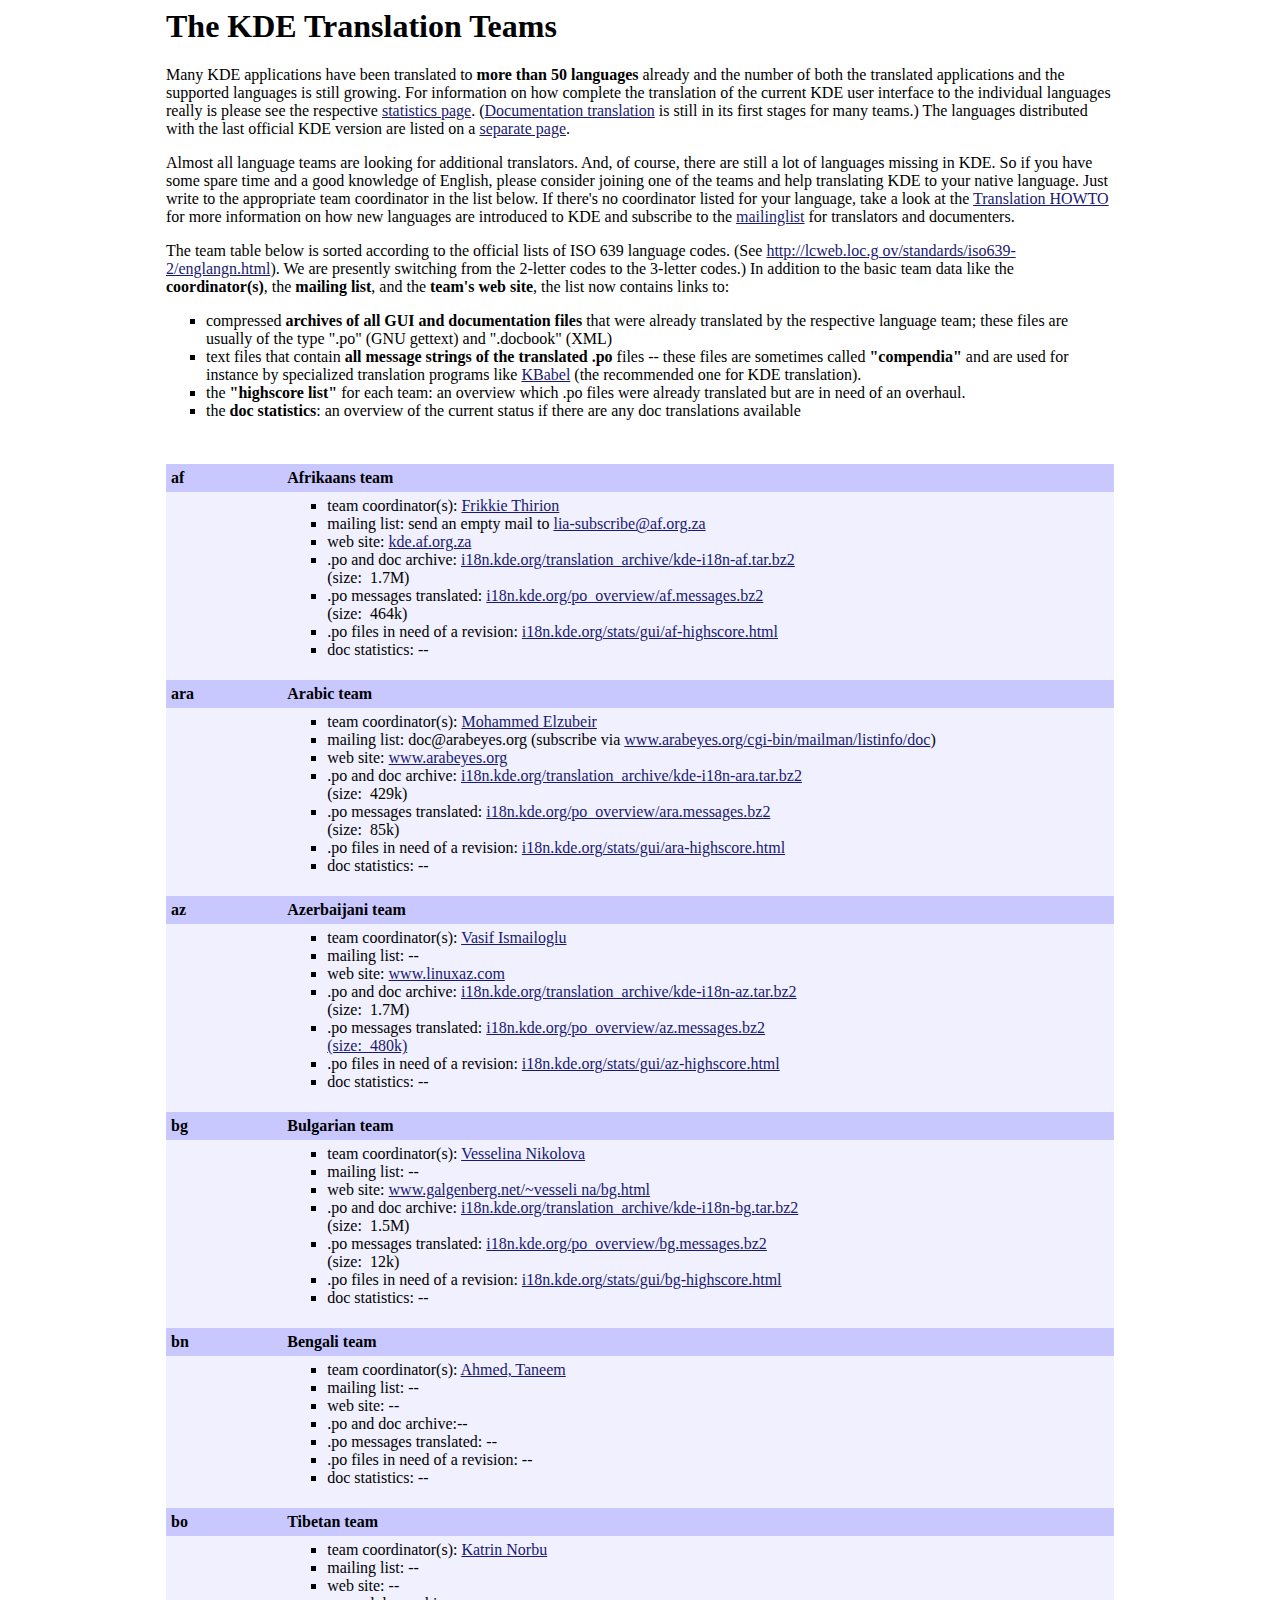
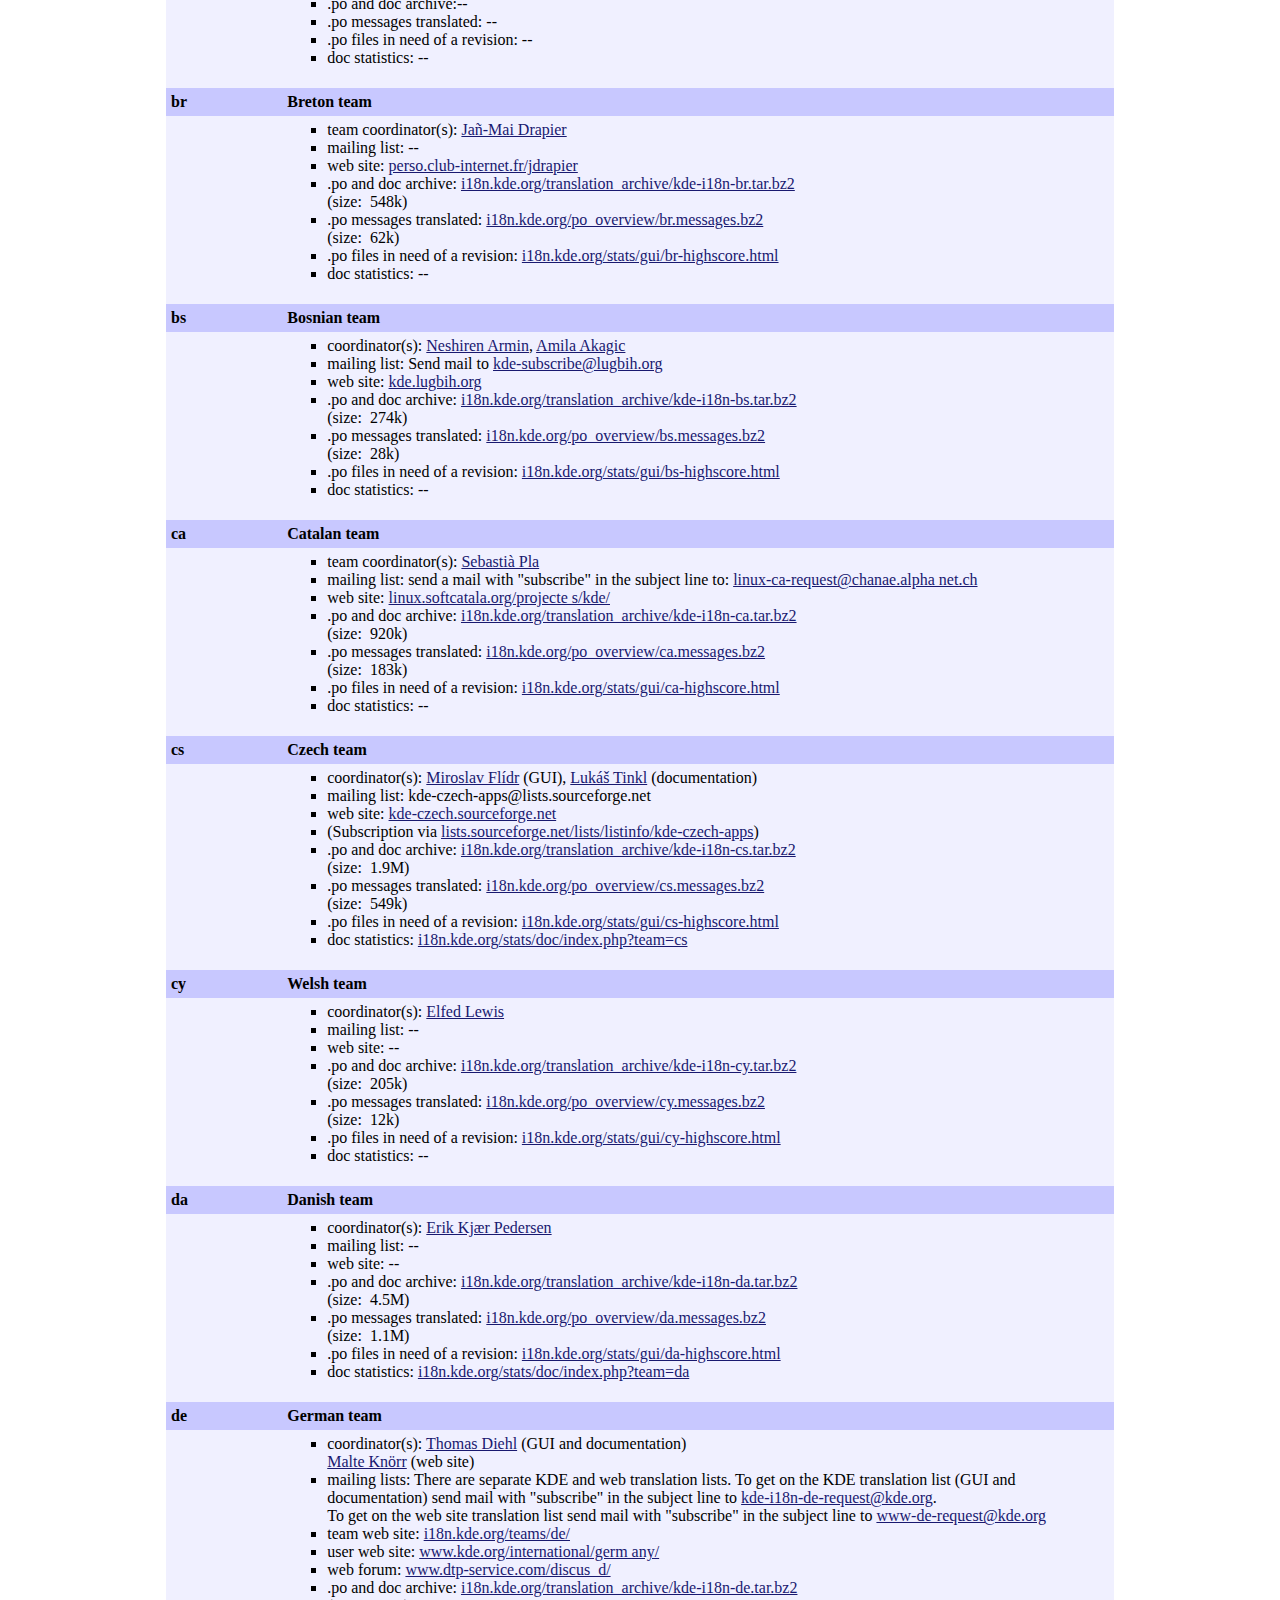
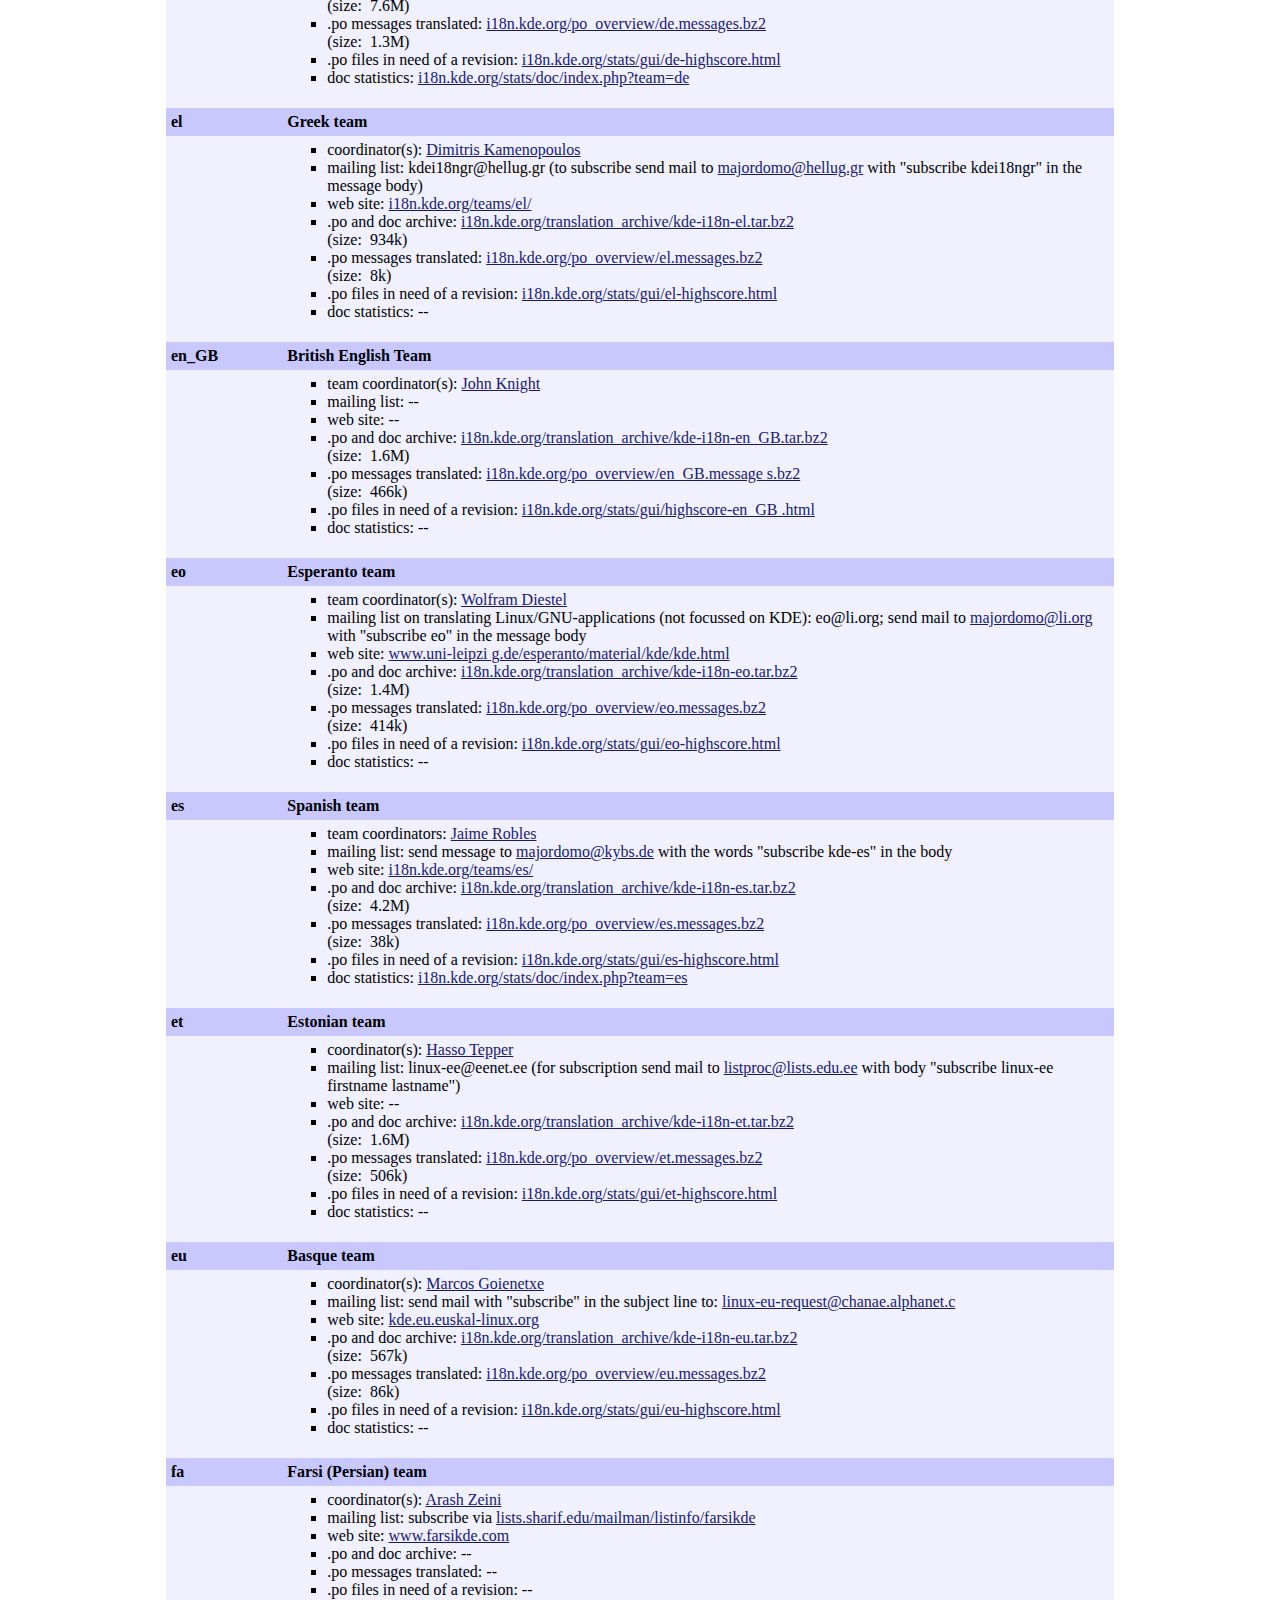
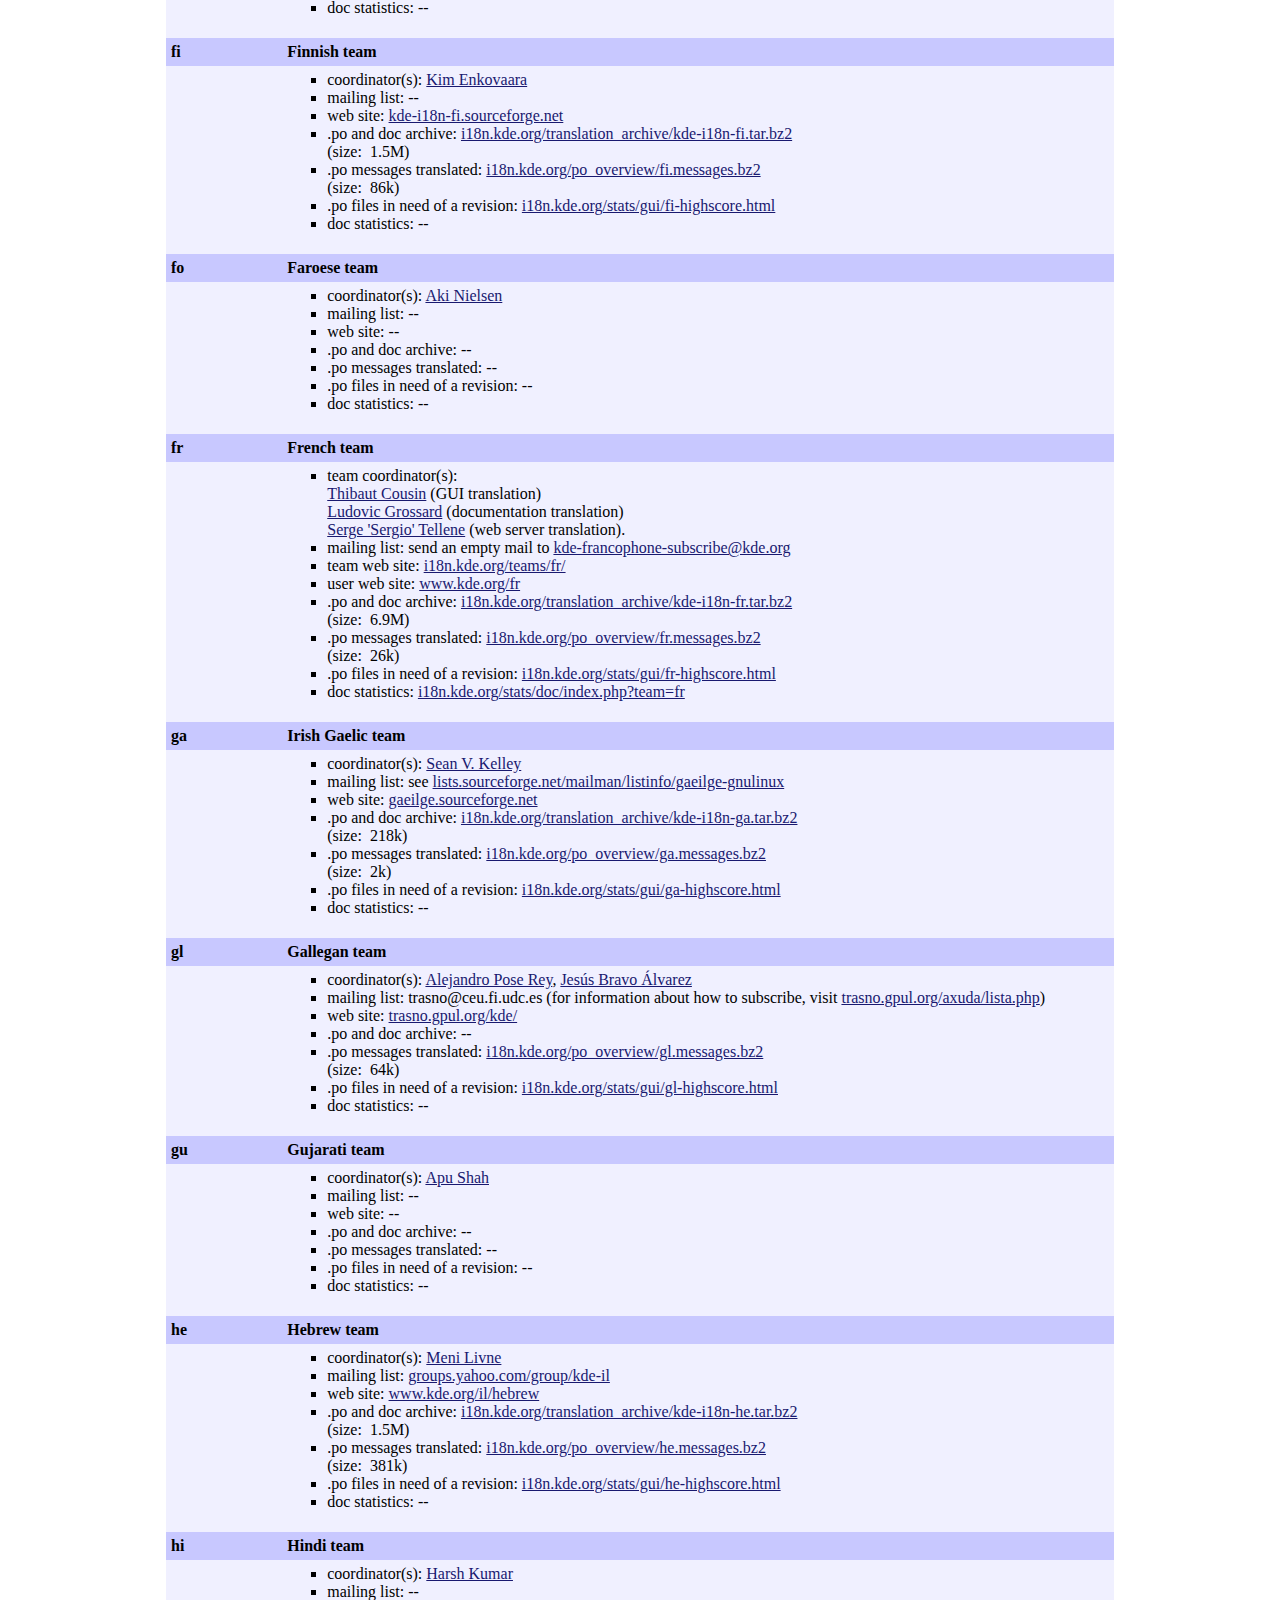
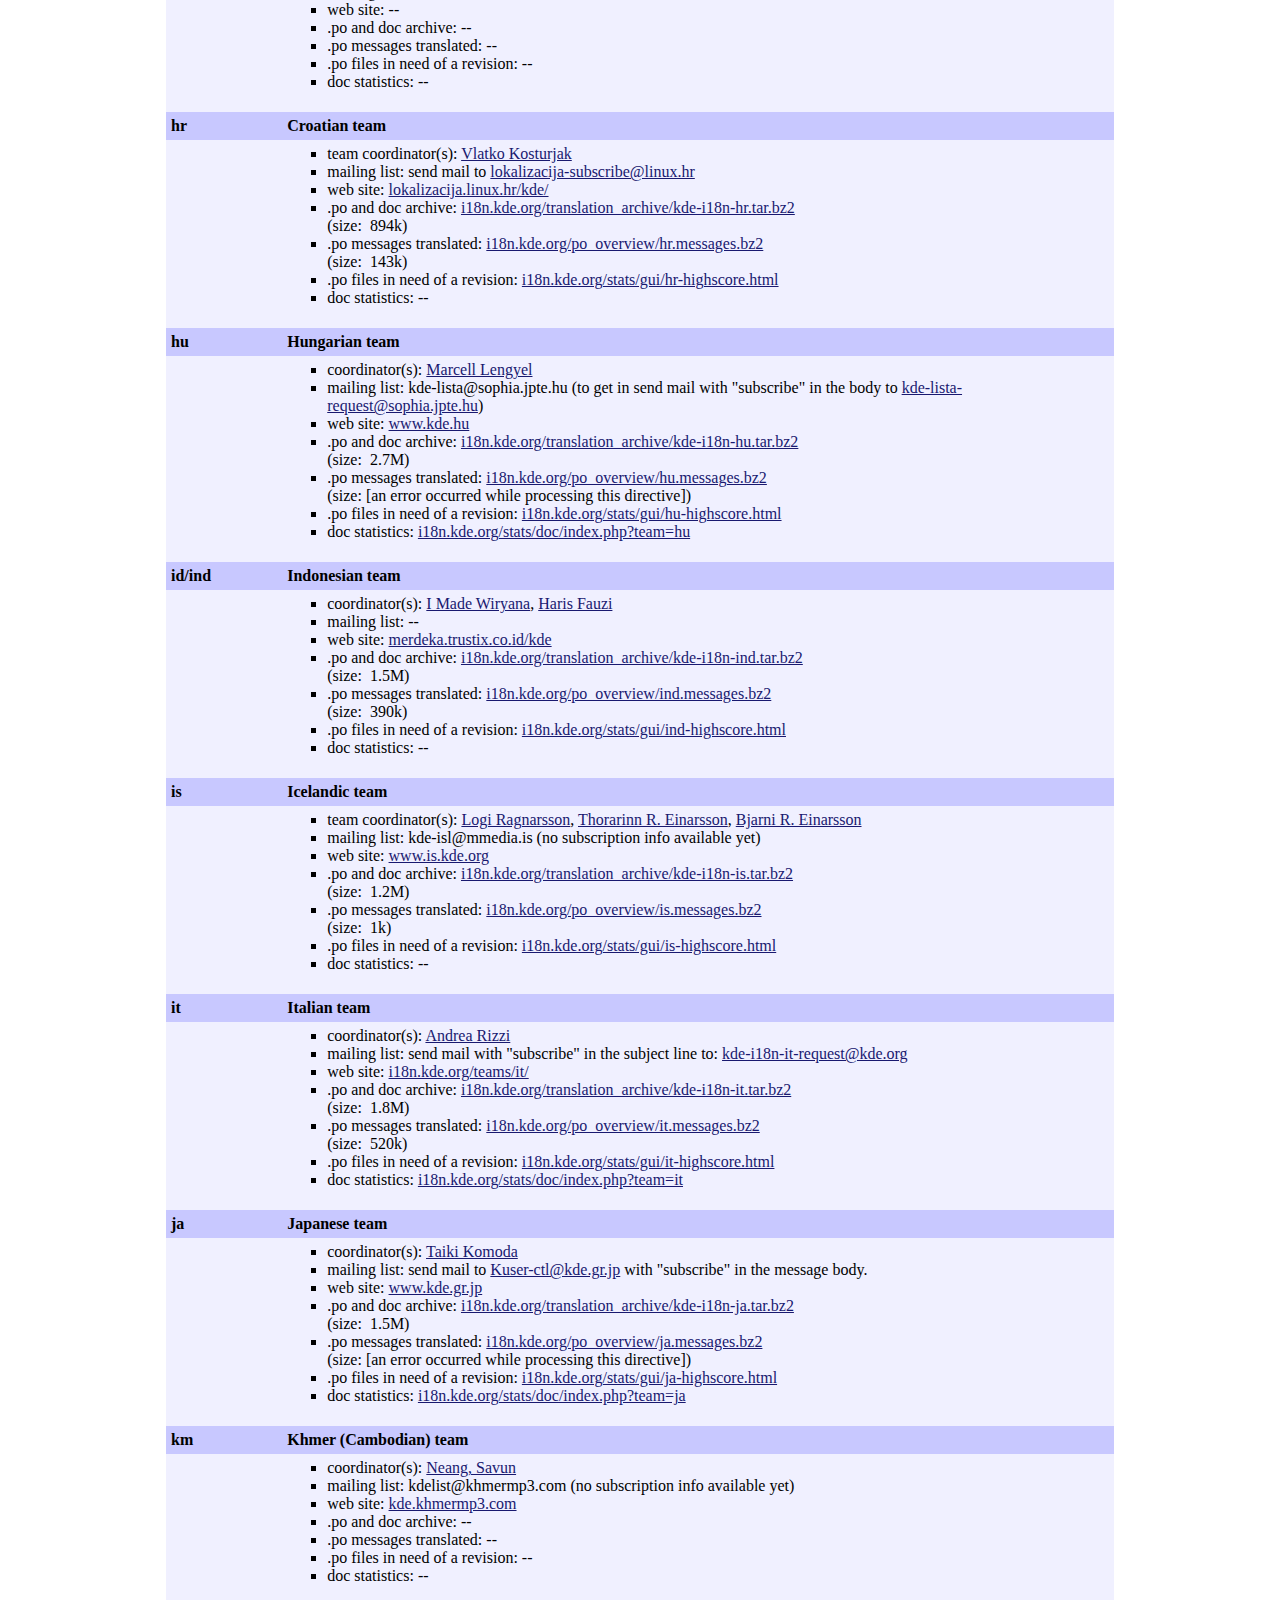
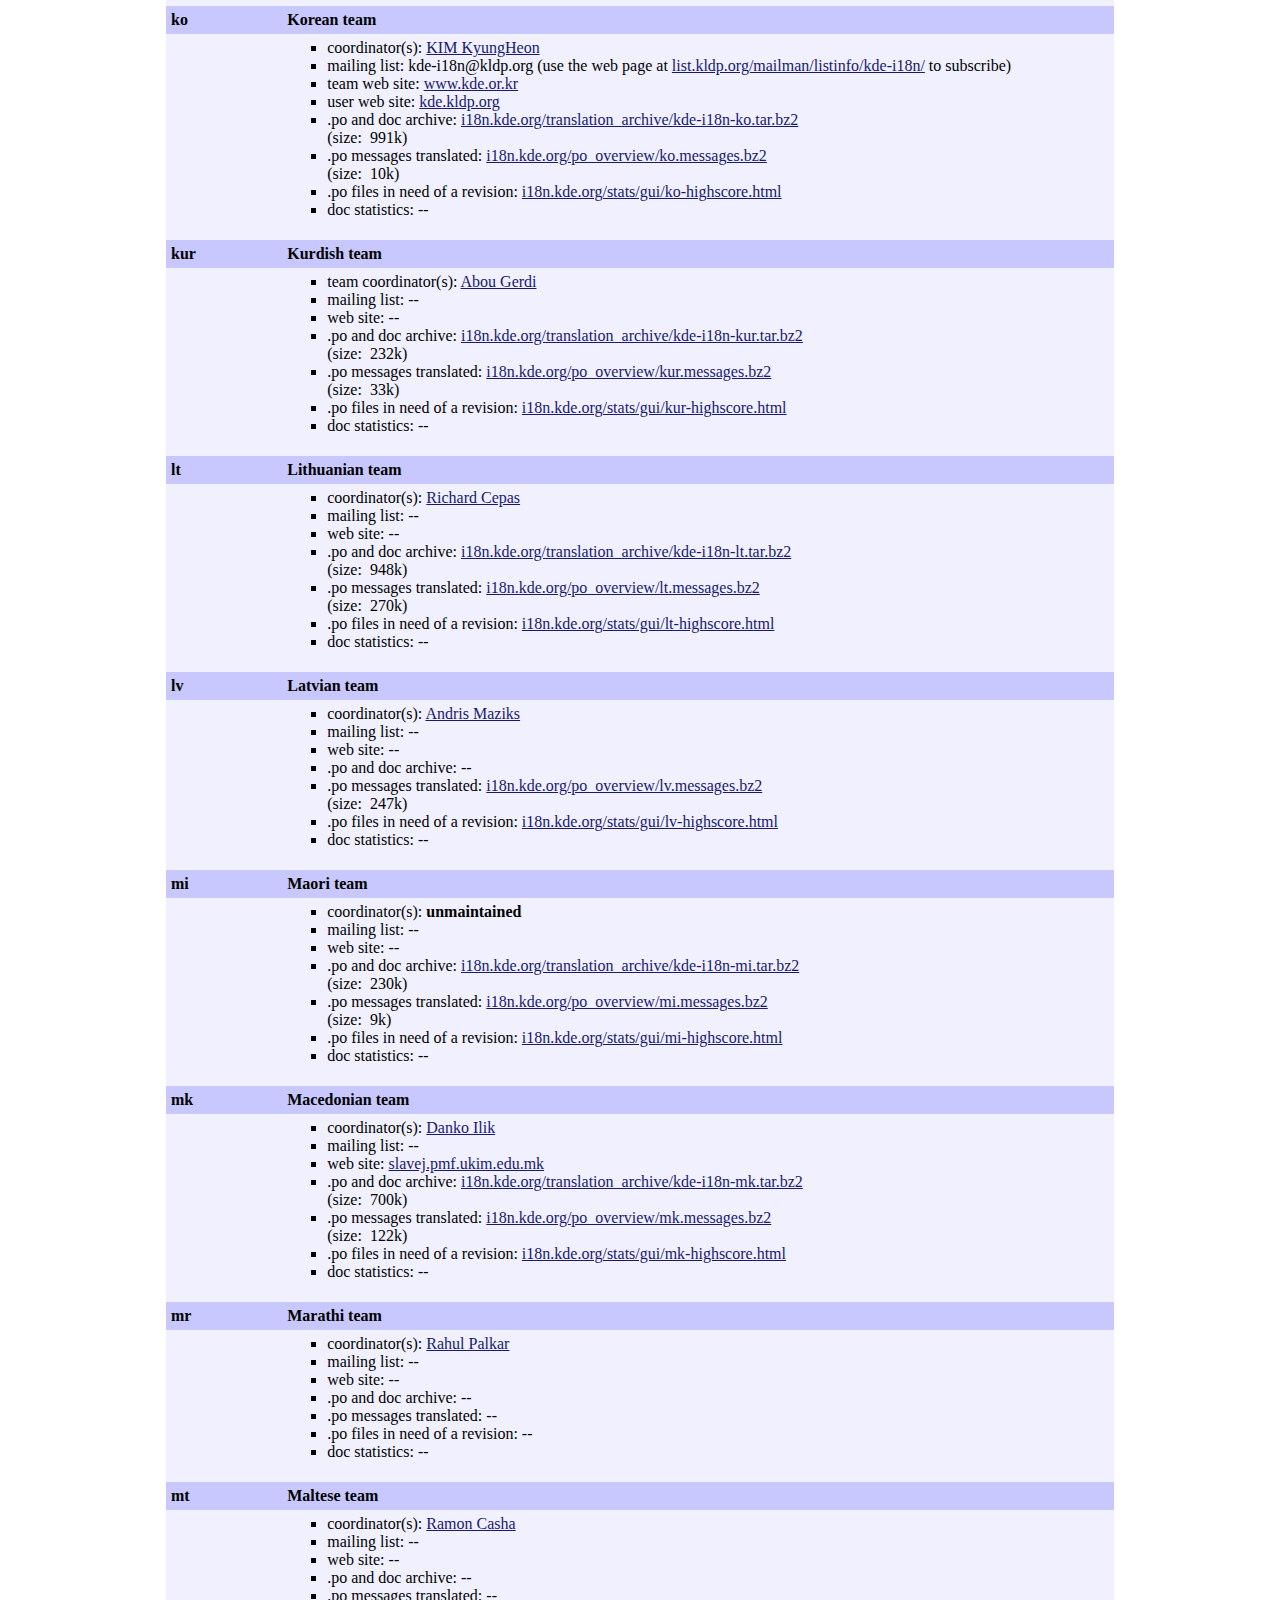
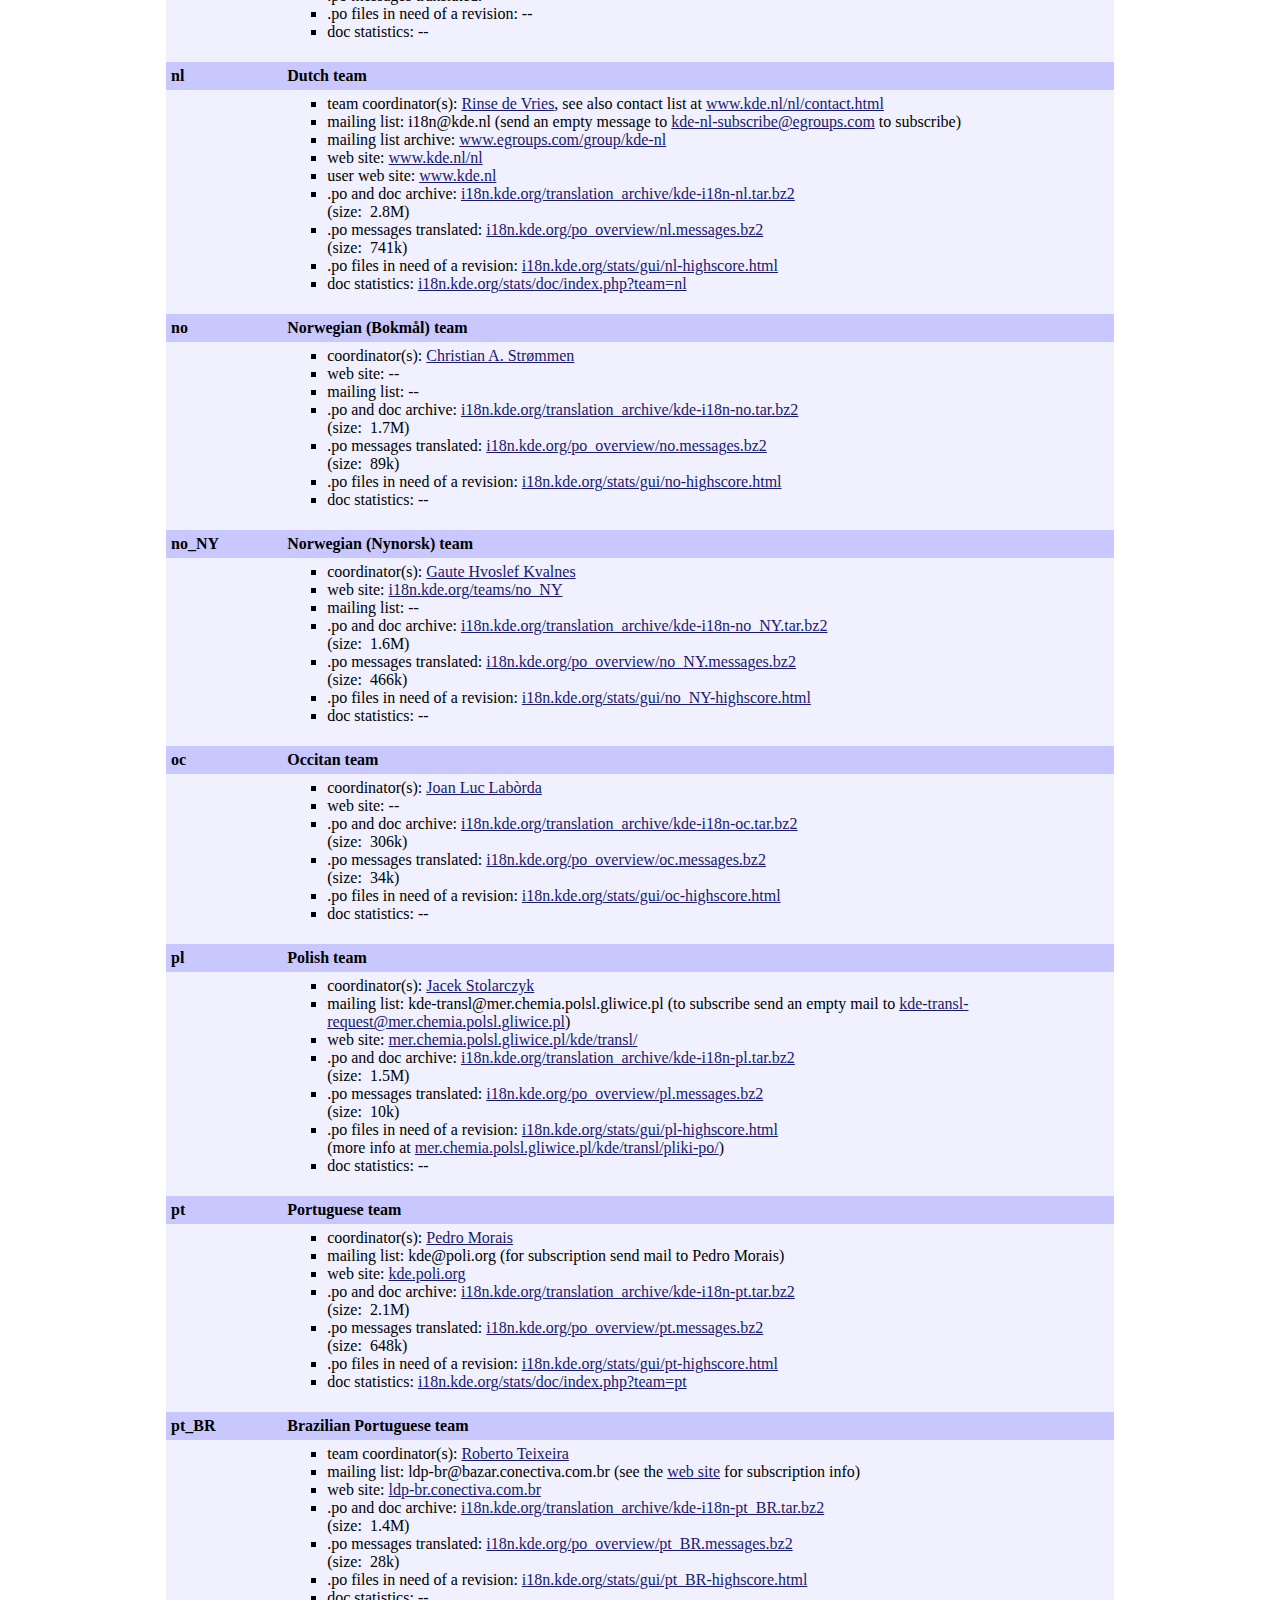
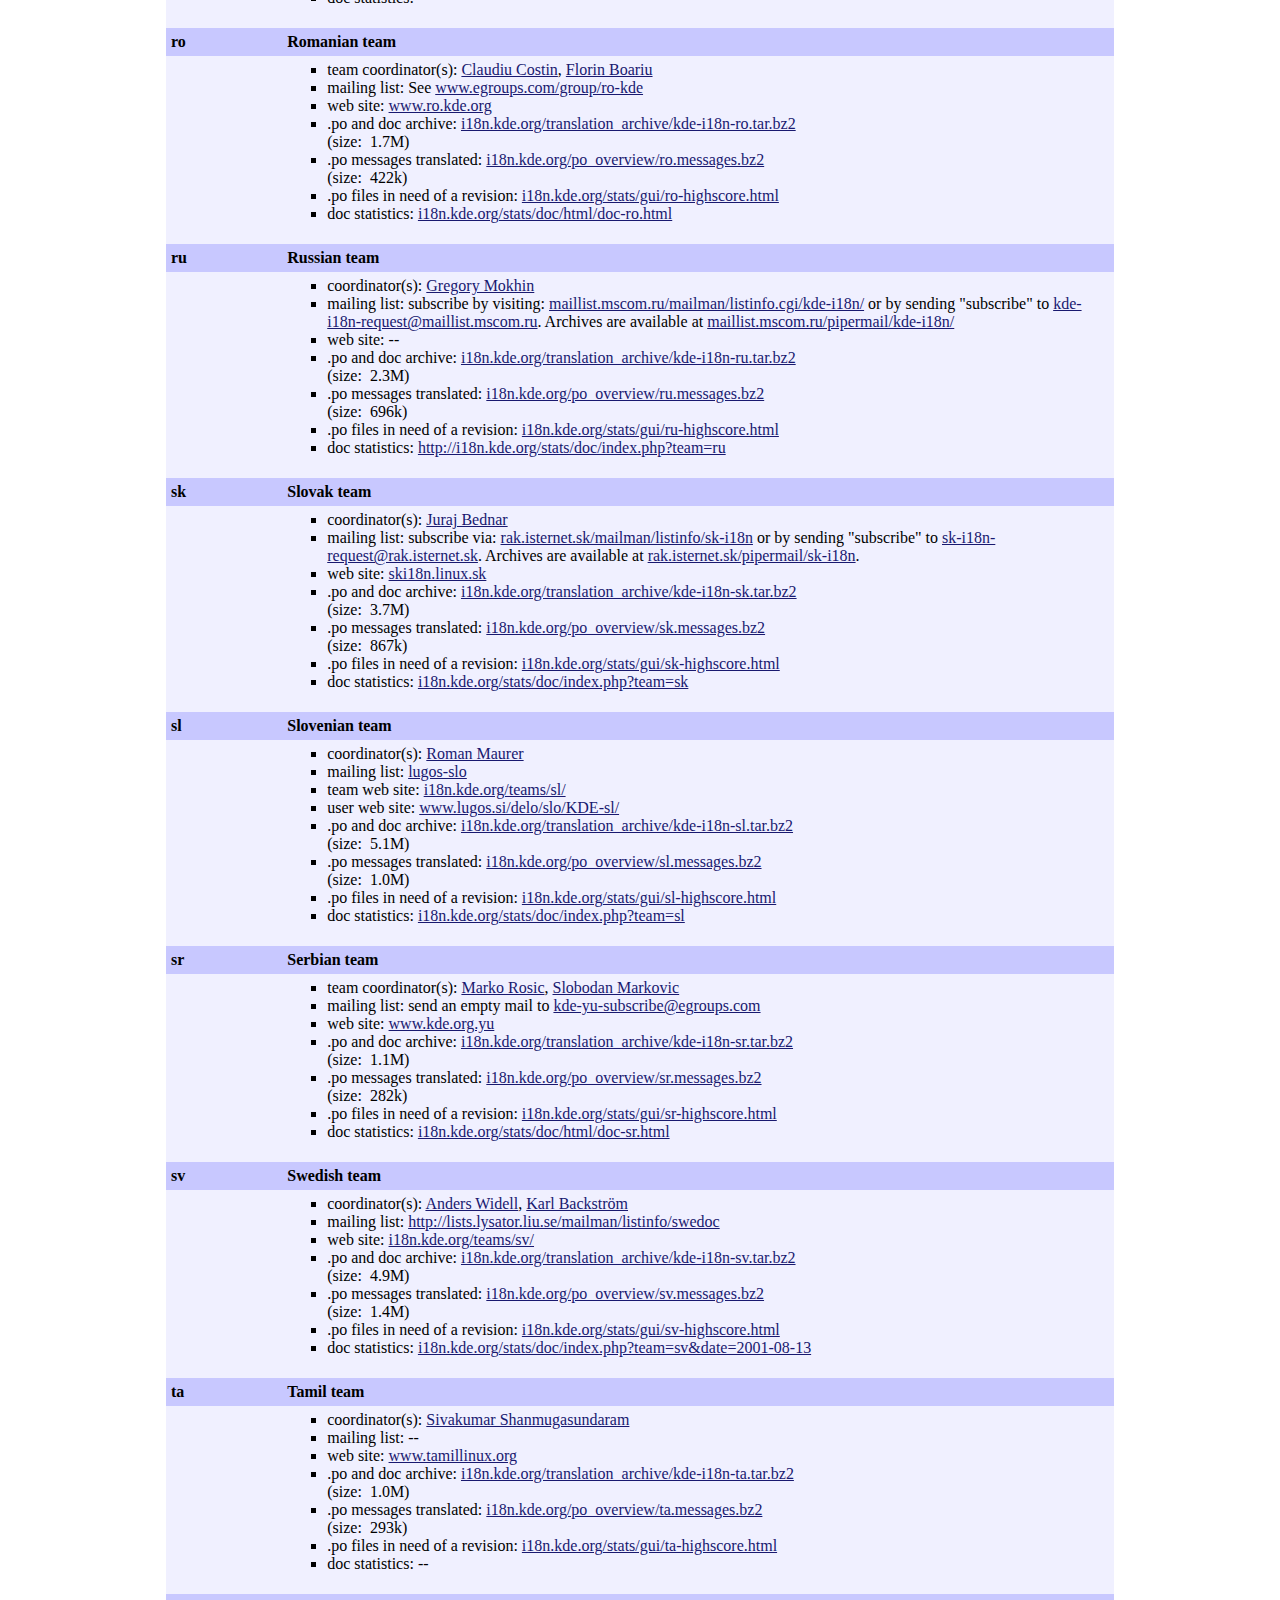
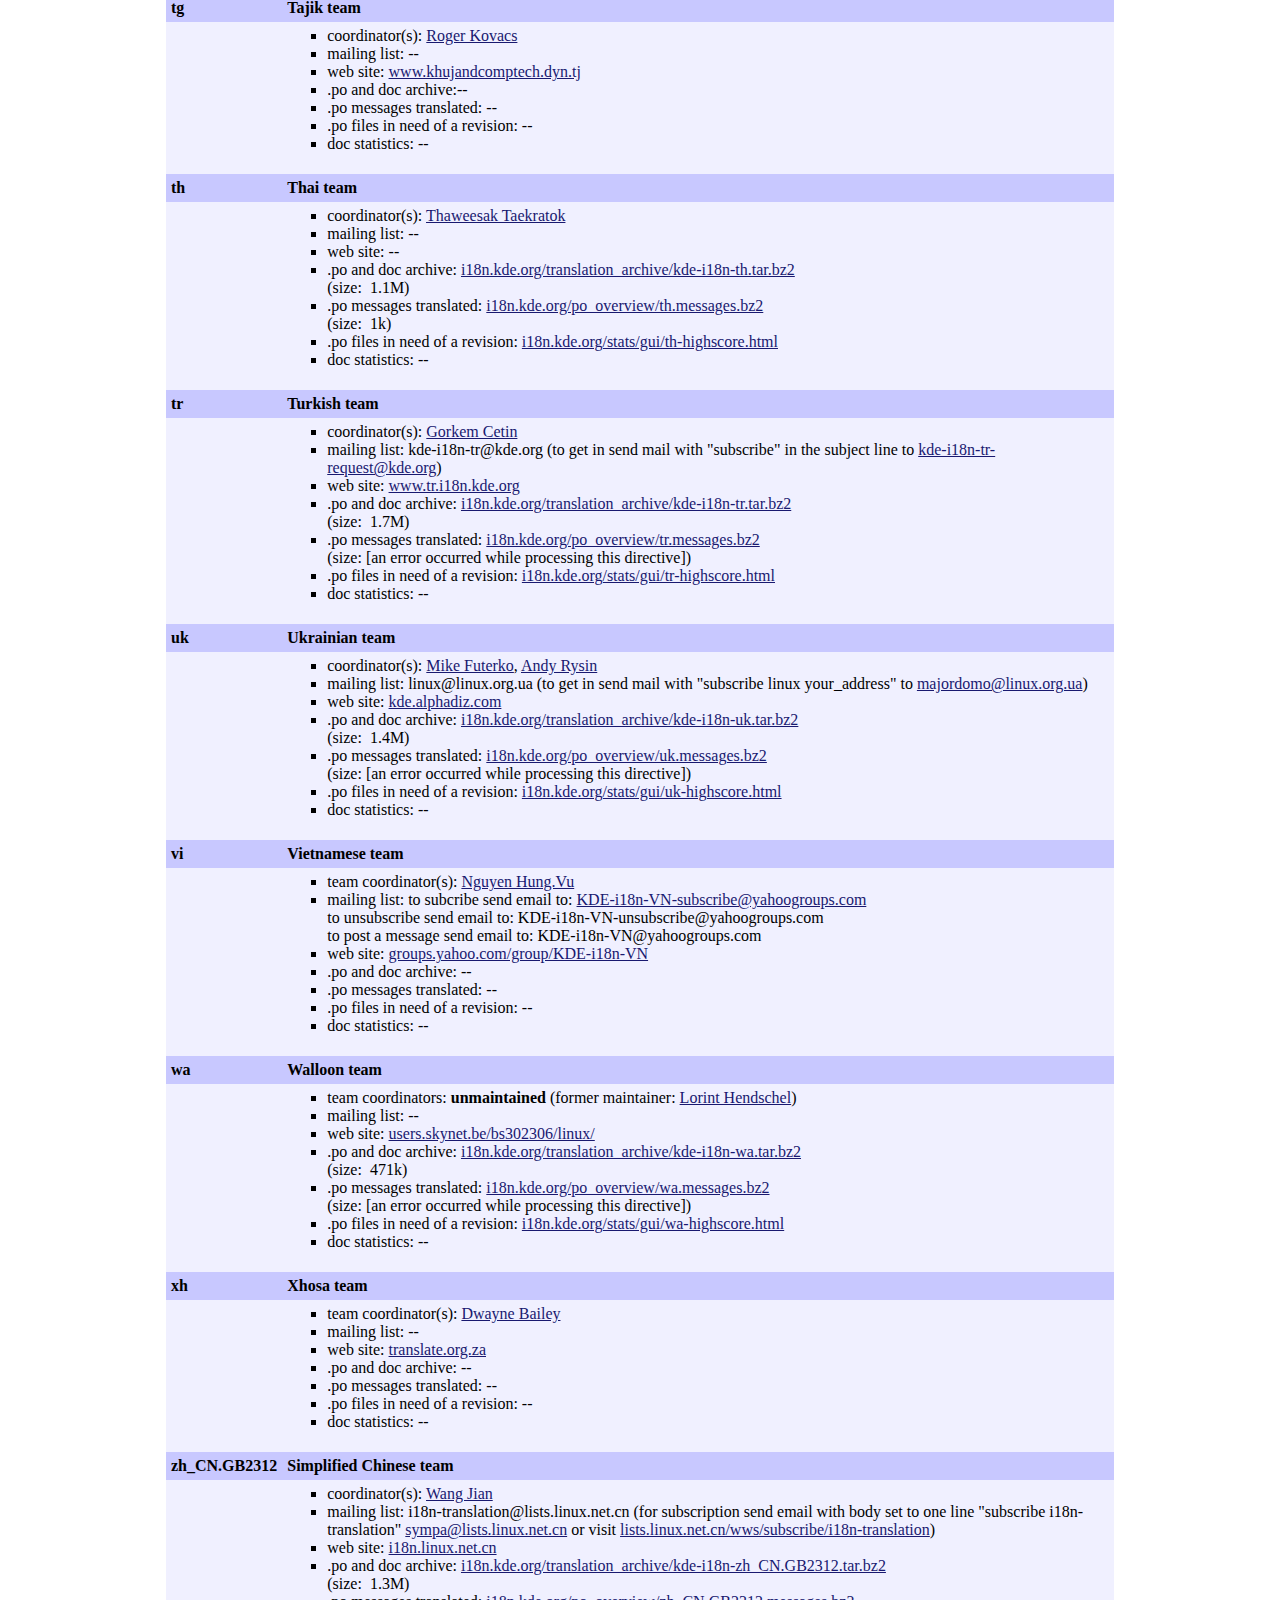
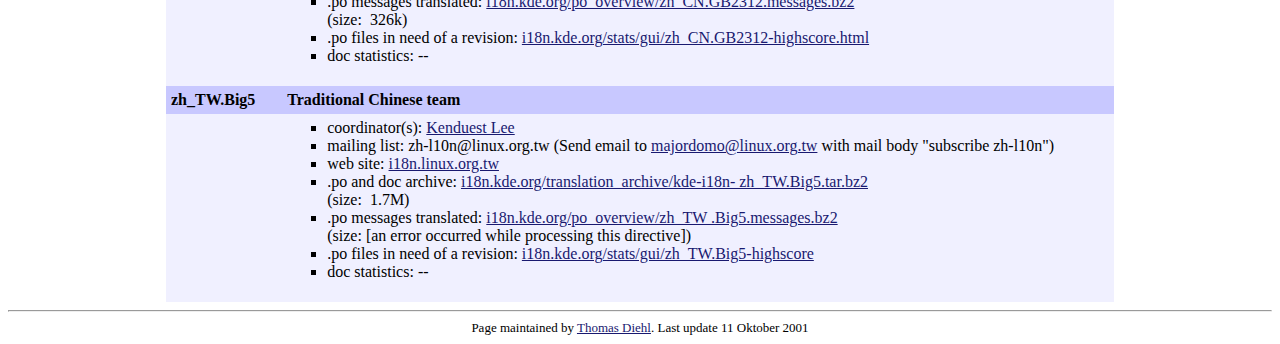
<file: viewer/vips/share/gettext/projects/KDE/teams.html>
<!DOCTYPE HTML PUBLIC "-//SoftQuad Software//DTD HoTMetaL PRO 6.0::19990601::extensions to HTML 4.0//EN" "hmpro6.dtd">
<HTML> 
  <HEAD> <META NAME="Description" CONTENT="KDE Translation Teams">
	 <META NAME="Keywords"
	  CONTENT="kde internationalization i18n translation teams language po files 
documentation"> 
	 <TITLE>The KDE Translation Teams</TITLE> 
  </HEAD> 
  <BODY TEXT="#000000" BGCOLOR="#FFFFFF" LINK="#191970" VLINK="#551A8A"
	ALINK="#FE0000"> 
	 <CENTER> 
		<TABLE BORDER="0" CELLSPACING="0" CELLPADDING="0" WIDTH="75%"> 
		  <TR VALIGN="TOP"> 
			 <TD> 
				<H1>The KDE Translation Teams</H1> 
				<P>Many KDE applications have been translated to <B>more than 50
				  languages</B> already and the number of both the translated applications and
				  the supported languages is still growing. For information on how complete the
				  translation of the current KDE user interface to the individual languages
				  really is please see the respective <A
				  HREF="../stats/gui/i18n-table-HEAD.html">statistics page</A>. (<A
				  HREF="http://i18n.kde.org/stats/doc/">Documentation translation</A> is still in
				  its first stages for many teams.) The languages distributed with the last
				  official KDE version are listed on a <A HREF="distributed.html">separate
				  page</A>.</P> 
				<P> Almost all language teams are looking for additional
				  translators. And, of course, there are still a lot of languages missing in KDE.
				  So if you have some spare time and a good knowledge of English, please consider
				  joining one of the teams and help translating KDE to your native language. Just
				  write to the appropriate team coordinator in the list below. If there's no
				  coordinator listed for your language, take a look at the
				  <A HREF="../translation-howto/">Translation HOWTO</A> for more information on
				  how new languages are introduced to KDE and subscribe to the
				  <A HREF="http://master.kde.org/mailman/listinfo/kde-i18n-doc/">mailinglist</A>
				  for translators and documenters.</P> 
				<P>The team table below is sorted according to the official lists
				  of ISO&nbsp;639 language codes. (See
				  <A
				  HREF="http://lcweb.loc.gov/standards/iso639-2/englangn.html">http://lcweb.loc.g
				  ov/standards/iso639-2/englangn.html</A><A
				  HREF="http://www.dsv.su.se/~jpalme/ietf/language-codes.html"></A>). We are
				  presently switching from the 2-letter codes to the 3-letter codes.) In addition
				  to the basic team data like the <STRONG>coordinator(s)</STRONG>, the
				  <STRONG>mailing list</STRONG>, and the <STRONG>team's web site</STRONG>, the
				  list now contains links to:</P> 
				<UL TYPE="SQUARE"> 
				  <LI>compressed <STRONG>archives of all GUI and documentation
					 files</STRONG> that were already translated by the respective language team;
					 these files are usually of the type ".po" (GNU gettext) and ".docbook"
					 (XML)</LI> 
				  <LI>text files that contain <STRONG>all message strings of the
					 translated .po</STRONG> files -- these files are sometimes called
					 <STRONG>"compendia"</STRONG> and are used for instance by specialized
					 translation programs like <A HREF="../tools/kbabel/">KBabel</A> (the
					 recommended one for KDE translation).</LI> 
				  <LI>the <STRONG>"highscore list"</STRONG> for each team: an
					 overview which .po files were already translated but are in need of an
					 overhaul.</LI> 
				  <LI>the <STRONG>doc statistics</STRONG>: an overview of the
					 current status if there are any doc translations available</LI> 
				</UL> </TD> 
		  </TR> 
		</TABLE> 
		<TABLE BORDER="0" CELLSPACING="0" CELLPADDING="5" WIDTH="75%"
		 VALIGN="TOP" VSPACE="10"> 
		  <TR> 
			 <TD HEIGHT="5"><A NAME="team_table"></A>&nbsp;</TD> 
		  </TR>
<!-- Afrikaans -->
		  <TR BGCOLOR="#C8C8FF"> 
			 <TH ALIGN="LEFT"><A NAME="af">af</A></TH> 
			 <TH ALIGN="LEFT">Afrikaans team</TH> 
		  </TR> 
		  <TR> 
			 <TD ALIGN="LEFT" BGCOLOR="#F0F0FF">&nbsp;</TD> 
			 <TD ALIGN="LEFT" BGCOLOR="#F0F0FF" VALIGN="MIDDLE"> 
				<UL TYPE="SQUARE"> 
				  <LI>team coordinator(s): <A
					 HREF="mailto:frix@expertron.co.za">Frikkie Thirion</A></LI> 
				  <LI>mailing list: send an empty mail to
					 <A HREF="mailto:lia-subscribe@af.org.za">lia-subscribe@af.org.za</A></LI> 
				  <LI>web site: <A
					 HREF="http://kde.af.org.za/">kde.af.org.za</A></LI> 
				  <LI>.po and doc archive:
					 <A
					  HREF="ftp://ftp.kde.org/pub/kde/snapshots/current/kde-i18n/kde-i18n-af.tar.bz2">i18n.kde.org/translation_archive/kde-i18n-af.tar.bz2</A>
					 <BR> (size:&nbsp; 1.7M)</LI> 
				  <LI>.po messages translated:
					 <A
					  HREF="../po_overview/af.messages.bz2">i18n.kde.org/po_overview/af.messages.bz2</A><BR>
					 (size:&nbsp; 464k)</LI> 
				  <LI>.po files in need of a revision:
					 <A
					  HREF="../stats/gui/af-highscore.html">i18n.kde.org/stats/gui/af-highscore.html</A></LI>
				  
				  <LI>doc statistics: --</LI> 
				</UL></TD> 
		  </TR>
<!-- Arabic -->
		  <TR BGCOLOR="#C8C8FF"> 
			 <TH ALIGN="LEFT"><A NAME="ar">ara</A></TH> 
			 <TH ALIGN="LEFT">Arabic team</TH> 
		  </TR> 
		  <TR> 
			 <TD ALIGN="LEFT" BGCOLOR="#F0F0FF">&nbsp;</TD> 
			 <TD ALIGN="LEFT" BGCOLOR="#F0F0FF" VALIGN="MIDDLE"> 
				<UL TYPE="SQUARE"> 
				  <LI>team coordinator(s): <A
					 HREF="mailto:contact@arabeyes.org">Mohammed Elzubeir</A></LI> 
				  <LI>mailing list: doc@arabeyes.org (subscribe via
					 <A
					  HREF="http://www.arabeyes.org/cgi-bin/mailman/listinfo/doc/">www.arabeyes.org/cgi-bin/mailman/listinfo/doc</A>)</LI>
				  
				  <LI>web site: <A
					 HREF="http://www.arabeyes.org/">www.arabeyes.org</A></LI> 
				  <LI>.po and doc archive:
					 <A
					  HREF="ftp://ftp.kde.org/pub/kde/snapshots/current/kde-i18n/kde-i18n-ara.tar.bz2">i18n.kde.org/translation_archive/kde-i18n-ara.tar.bz2</A>
					 <BR> (size:&nbsp; 429k)</LI> 
				  <LI>.po messages translated:
					 <A
					  HREF="../po_overview/ara.messages.bz2">i18n.kde.org/po_overview/ara.messages.bz2</A><BR>
					 (size:&nbsp;  85k)</LI> 
				  <LI>.po files in need of a revision:
					 <A
					  HREF="../stats/gui/ara-highscore.html">i18n.kde.org/stats/gui/ara-highscore.html</A></LI>
				  
				  <LI>doc statistics: --</LI> 
				</UL></TD> 
		  </TR>
<!-- Azerbaijani Turkish -->
		  <TR BGCOLOR="#C8C8FF"> 
			 <TH ALIGN="LEFT"><A NAME="az">az</A></TH> 
			 <TH ALIGN="LEFT">Azerbaijani team</TH> 
		  </TR> 
		  <TR> 
			 <TD ALIGN="LEFT" BGCOLOR="#F0F0FF">&nbsp;</TD> 
			 <TD ALIGN="LEFT" BGCOLOR="#F0F0FF" VALIGN="MIDDLE"> 
				<UL TYPE="SQUARE"> 
				  <LI>team coordinator(s): <A
					 HREF="mailto:azerb_linux@yahoo.com">Vasif Ismailoglu</A></LI> 
				  <LI>mailing list: --</LI> 
				  <LI>web site: <A
					 HREF="http://www.linuxaz.com/">www.linuxaz.com</A></LI> 
				  <LI>.po and doc archive:
					 <A
					  HREF="ftp://ftp.kde.org/pub/kde/snapshots/current/kde-i18n/kde-i18n-az.tar.bz2">i18n.kde.org/translation_archive/kde-i18n-az.tar.bz2</A>
					 <BR> (size:&nbsp; 1.7M)</LI> 
				  <LI>.po messages translated:
					 <A
					  HREF="../po_overview/az.messages.bz2">i18n.kde.org/po_overview/az.messages.bz2<BR>
					 (size:&nbsp; 480k)</A></LI> 
				  <LI>.po files in need of a revision:
					 <A
					  HREF="../stats/gui/az-highscore.html">i18n.kde.org/stats/gui/az-highscore.html</A></LI>
				  
				  <LI>doc statistics: --</LI> 
				</UL></TD> 
		  </TR> 
		  <TR BGCOLOR="#C8C8FF">
<!-- Bulgarian -->
			 <TH ALIGN="LEFT"><A NAME="bg">bg</A></TH> 
			 <TH ALIGN="LEFT">Bulgarian team</TH> 
		  </TR> 
		  <TR> 
			 <TD ALIGN="LEFT" BGCOLOR="#F0F0FF">&nbsp;</TD> 
			 <TD ALIGN="LEFT" BGCOLOR="#F0F0FF" VALIGN="MIDDLE"> 
				<UL TYPE="SQUARE"> 
				  <LI>team coordinator(s):
					 <A HREF="mailto:vesselina@galgenberg.net">Vesselina Nikolova</A></LI> 
				  <LI>mailing list: --</LI> 
				  <LI>web site:
					 <A
					  HREF="http://www.galgenberg.net/~vesselina/bg.html">www.galgenberg.net/~vesseli
					 na/bg.html</A></LI> 
				  <LI>.po and doc archive:
					 <A
					  HREF="ftp://ftp.kde.org/pub/kde/snapshots/current/kde-i18n/kde-i18n-bg.tar.bz2">i18n.kde.org/translation_archive/kde-i18n-bg.tar.bz2</A>
					 <BR> (size:&nbsp; 1.5M)</LI> 
				  <LI>.po messages translated:
					 <A
					  HREF="../po_overview/bg.messages.bz2">i18n.kde.org/po_overview/bg.messages.bz2</A><BR>
					 (size:&nbsp;  12k)</LI> 
				  <LI>.po files in need of a revision:
					 <A
					  HREF="../stats/gui/bg-highscore.html">i18n.kde.org/stats/gui/bg-highscore.html</A></LI>
				  
				  <LI>doc statistics: --</LI> 
				</UL></TD> 
		  </TR> 
		  <TR BGCOLOR="#C8C8FF"> 
<!-- Bengali -->
			 <TH ALIGN="LEFT"><A NAME="bn">bn</A></TH> 
			 <TH ALIGN="LEFT">Bengali team</TH> 
		  </TR> 
		  <TR> 
			 <TD ALIGN="LEFT" BGCOLOR="#F0F0FF">&nbsp;</TD> 
			 <TD ALIGN="LEFT" BGCOLOR="#F0F0FF" VALIGN="MIDDLE"> 
				<UL TYPE="SQUARE"> 
				  <LI>team coordinator(s):
					 <A HREF="mailto:taneem.ahmed@latticesemi.com">Ahmed, Taneem</A></LI> 
				  <LI>mailing list: --</LI> 
				  <LI>web site: --</LI> 
				  <LI>.po and doc archive:--</LI> 
				  <LI>.po messages translated: --</LI> 
				  <LI>.po files in need of a revision: --</LI> 
				  <LI>doc statistics: --</LI> 
				</UL></TD> 
		  </TR> 
		  <TR BGCOLOR="#C8C8FF"> 
			 <TH ALIGN="LEFT"><A NAME="bo">bo</A></TH> 
			 <TH ALIGN="LEFT">Tibetan team</TH> 
		  </TR> 
		  <TR> 
			 <TD ALIGN="LEFT" BGCOLOR="#F0F0FF">&nbsp;</TD> 
			 <TD ALIGN="LEFT" BGCOLOR="#F0F0FF" VALIGN="MIDDLE"> 
				<UL TYPE="SQUARE"> 
				  <LI>team coordinator(s): <A
					 HREF="mailto:norbu@t-online.de">Katrin Norbu</A></LI> 
				  <LI>mailing list: --</LI> 
				  <LI>web site: --</LI> 
				  <LI>.po and doc archive:--</LI> 
				  <LI>.po messages translated: --</LI> 
				  <LI>.po files in need of a revision: --</LI> 
				  <LI>doc statistics: --</LI> 
				</UL></TD> 
		  </TR>
<!-- Breton -->
		  <TR BGCOLOR="#C8C8FF"> 
			 <TH ALIGN="LEFT"><A NAME="br">br</A></TH> 
			 <TH ALIGN="LEFT">Breton team</TH> 
		  </TR> 
		  <TR> 
			 <TD ALIGN="LEFT" BGCOLOR="#F0F0FF">&nbsp;</TD> 
			 <TD ALIGN="LEFT" BGCOLOR="#F0F0FF" VALIGN="MIDDLE"> 
				<UL TYPE="SQUARE"> 
				  <LI>team coordinator(s):
					 <A HREF="mailto:jdrapier@club-internet.fr">Ja&ntilde;-Mai Drapier</A></LI> 
				  <LI>mailing list: --</LI> 
				  <LI>web site: <A
					 HREF="http://perso.club-internet.fr/jdrapier">perso.club-internet.fr/jdrapier</A></LI>
				  
				  <LI>.po and doc archive:
					 <A
					  HREF="ftp://ftp.kde.org/pub/kde/snapshots/current/kde-i18n/kde-i18n-br.tar.bz2">i18n.kde.org/translation_archive/kde-i18n-br.tar.bz2</A>
					 <BR> (size:&nbsp; 548k)</LI> 
				  <LI>.po messages translated:
					 <A
					  HREF="../po_overview/br.messages.bz2">i18n.kde.org/po_overview/br.messages.bz2</A><BR>
					 (size:&nbsp;  62k)</LI> 
				  <LI>.po files in need of a revision:
					 <A
					  HREF="../stats/gui/br-highscore.html">i18n.kde.org/stats/gui/br-highscore.html</A></LI>
				  
				  <LI>doc statistics: --</LI> 
				</UL></TD> 
		  </TR>
<!-- Bosnian -->
		  <TR BGCOLOR="#C8C8FF"> 
			 <TH ALIGN="LEFT"><A NAME="bs">bs</A></TH> 
			 <TH ALIGN="LEFT">Bosnian team</TH> 
		  </TR> 
		  <TR> 
			 <TD ALIGN="LEFT" BGCOLOR="#F0F0FF">&nbsp;</TD> 
			 <TD ALIGN="LEFT" BGCOLOR="#F0F0FF" VALIGN="MIDDLE"> 
				<UL TYPE="SQUARE"> 
				  <LI>coordinator(s): <A HREF="mailto:bianchi@lugbih.org">Neshiren
					 Armin</A>, <A HREF="mailto:bono@lugbih.org">Amila Akagic</A></LI> 
				  <LI>mailing list: Send mail to
					 <A HREF="mailto:kde-subscribe@lugbih.org">kde-subscribe@lugbih.org</A></LI> 
				  <LI>web site: <A
					 HREF="http://kde.lugbih.org/">kde.lugbih.org</A></LI> 
				  <LI>.po and doc archive:
					 <A
					  HREF="ftp://ftp.kde.org/pub/kde/snapshots/current/kde-i18n/kde-i18n-bs.tar.bz2">i18n.kde.org/translation_archive/kde-i18n-bs.tar.bz2</A>
					 <BR> (size:&nbsp; 274k)</LI> 
				  <LI>.po messages translated:
					 <A
					  HREF="../po_overview/bs.messages.bz2">i18n.kde.org/po_overview/bs.messages.bz2</A>
					 <BR> (size:&nbsp;  28k)</LI> 
				  <LI>.po files in need of a revision:
					 <A
					  HREF="../stats/gui/bs-highscore.html">i18n.kde.org/stats/gui/bs-highscore.html</A></LI>
				  
				  <LI>doc statistics: --</LI> 
				</UL></TD> 
		  </TR>
<!-- Catalan -->
		  <TR BGCOLOR="#C8C8FF"> 
			 <TH ALIGN="LEFT"><A NAME="ca">ca</A></TH> 
			 <TH ALIGN="LEFT">Catalan team</TH> 
		  </TR> 
		  <TR> 
			 <TD ALIGN="LEFT" BGCOLOR="#F0F0FF">&nbsp;</TD> 
			 <TD ALIGN="LEFT" BGCOLOR="#F0F0FF"> 
				<UL TYPE="SQUARE"> 
				  <LI>team coordinator(s): <A
					 HREF="mailto:sastia@redestb.es">Sebasti&agrave; Pla</A></LI> 
				  <LI>mailing list: send a mail with "subscribe" in the subject
					 line to: <A
					 HREF="mailto:linux-ca-request@chanae.alphanet.ch">linux-ca-request@chanae.alpha
					 net.ch</A></LI> 
				  <LI>web site:
					 <A
					  HREF="http://linux.softcatala.org/projectes/kde/">linux.softcatala.org/projecte
					 s/kde/</A></LI> 
				  <LI>.po and doc archive:
					 <A
					  HREF="ftp://ftp.kde.org/pub/kde/snapshots/current/kde-i18n/kde-i18n-ca.tar.bz2">i18n.kde.org/translation_archive/kde-i18n-ca.tar.bz2</A><BR>
					 (size:&nbsp; 920k)</LI> 
				  <LI>.po messages translated:
					 <A
					  HREF="../po_overview/ca.messages.bz2">i18n.kde.org/po_overview/ca.messages.bz2</A><BR>
					 (size:&nbsp; 183k)</LI> 
				  <LI>.po files in need of a revision:
					 <A
					  HREF="../stats/gui/ca-highscore.html">i18n.kde.org/stats/gui/ca-highscore.html</A></LI>
				  
				  <LI>doc statistics: --</LI> 
				</UL></TD> 
		  </TR>
<!-- Czech -->
		  <TR BGCOLOR="#C8C8FF"> 
			 <TH ALIGN="LEFT"><A NAME="cs">cs</A></TH> 
			 <TH ALIGN="LEFT">Czech team</TH> 
		  </TR> 
		  <TR> 
			 <TD ALIGN="LEFT" BGCOLOR="#F0F0FF">&nbsp;</TD> 
			 <TD ALIGN="LEFT" BGCOLOR="#F0F0FF"> 
				<UL TYPE="SQUARE"> 
				  <LI>coordinator(s): <A HREF="mailto:flidr@kky.zcu.cz">Miroslav
					 Fl&iacute;dr</A> (GUI), <A HREF="mailto:lukas@kde.org">Luk&aacute;&scaron;
					 Tinkl</A> (documentation)</LI> 
				  <LI>mailing list: kde-czech-apps@lists.sourceforge.net</LI> 
				  <LI>web site: <A
					 HREF="http://kde-czech.sourceforge.net/">kde-czech.sourceforge.net</A></LI> 
				  <LI>(Subscription via
					 <A
					  HREF="http://lists.sourceforge.net/lists/listinfo/kde-czech-apps/">lists.sourceforge.net/lists/listinfo/kde-czech-apps</A>)
					 </LI> 
				  <LI>.po and doc archive:
					 <A
					  HREF="ftp://ftp.kde.org/pub/kde/snapshots/current/kde-i18n/kde-i18n-cs.tar.bz2">i18n.kde.org/translation_archive/kde-i18n-cs.tar.bz2</A>
					 <BR> (size:&nbsp; 1.9M)</LI> 
				  <LI>.po messages translated:
					 <A
					  HREF="../po_overview/cs.messages.bz2">i18n.kde.org/po_overview/cs.messages.bz2</A>
					 <BR> (size:&nbsp; 549k)</LI> 
				  <LI>.po files in need of a revision:
					 <A
					  HREF="../stats/gui/cs-highscore.html">i18n.kde.org/stats/gui/cs-highscore.html</A></LI>
				  
				  <LI>doc statistics:
					 <A
					  HREF="http://i18n.kde.org/stats/doc/index.php?team=cs">i18n.kde.org/stats/doc/index.php?team=cs</A><A
					 HREF="../stats/doc/html/doc-cs.html"></A></LI> 
				</UL></TD> 
		  </TR>
<!-- Welsh -->
		  <TR BGCOLOR="#C8C8FF"> 
			 <TH ALIGN="LEFT"><A NAME="cy">cy</A></TH> 
			 <TH ALIGN="LEFT">Welsh team</TH> 
		  </TR> 
		  <TR> 
			 <TD ALIGN="LEFT" BGCOLOR="#F0F0FF">&nbsp;</TD> 
			 <TD ALIGN="LEFT" BGCOLOR="#F0F0FF"> 
				<UL TYPE="SQUARE"> 
				  <LI>coordinator(s): <A HREF="mailto:elf@uklinux.net">Elfed
					 Lewis</A></LI> 
				  <LI>mailing list: --</LI> 
				  <LI>web site: --</LI> 
				  <LI>.po and doc archive:
					 <A
					  HREF="ftp://ftp.kde.org/pub/kde/snapshots/current/kde-i18n/kde-i18n-cy.tar.bz2">i18n.kde.org/translation_archive/kde-i18n-cy.tar.bz2</A><BR>
					 (size:&nbsp; 205k)</LI> 
				  <LI>.po messages translated:
					 <A
					  HREF="../po_overview/cy.messages.bz2">i18n.kde.org/po_overview/cy.messages.bz2</A>
					 <BR> (size:&nbsp;  12k)</LI> 
				  <LI>.po files in need of a revision:
					 <A
					  HREF="http://i18n.kde.org/stats/gui/cy-highscore.html">i18n.kde.org/stats/gui/cy-highscore.html</A></LI>
				  
				  <LI>doc statistics: --</LI> 
				</UL></TD> 
		  </TR>
<!-- Danish -->
		  <TR BGCOLOR="#C8C8FF"> 
			 <TH ALIGN="LEFT"><A NAME="da">da</A></TH> 
			 <TH ALIGN="LEFT">Danish team</TH> 
		  </TR> 
		  <TR> 
			 <TD ALIGN="LEFT" BGCOLOR="#F0F0FF">&nbsp;</TD> 
			 <TD ALIGN="LEFT" BGCOLOR="#F0F0FF"> 
				<UL TYPE="SQUARE"> 
				  <LI>coordinator(s): <A HREF="mailto:erik@binghamton.edu">Erik
					 Kj&aelig;r Pedersen</A></LI> 
				  <LI>mailing list: --</LI> 
				  <LI>web site: --</LI> 
				  <LI>.po and doc archive:
					 <A
					  HREF="ftp://ftp.kde.org/pub/kde/snapshots/current/kde-i18n/kde-i18n-da.tar.bz2">i18n.kde.org/translation_archive/kde-i18n-da.tar.bz2</A><BR>
					 (size:&nbsp; 4.5M)</LI> 
				  <LI>.po messages translated:
					 <A
					  HREF="../po_overview/da.messages.bz2">i18n.kde.org/po_overview/da.messages.bz2</A>
					 <BR> (size:&nbsp; 1.1M)</LI> 
				  <LI>.po files in need of a revision:
					 <A
					  HREF="../stats/gui/da-highscore.html">i18n.kde.org/stats/gui/da-highscore.html</A></LI>
				  
				  <LI>doc statistics:
					 <A
					  HREF="http://i18n.kde.org/stats/doc/index.php?team=da">i18n.kde.org/stats/doc/index.php?team=da</A></LI>
				  
				</UL></TD> 
		  </TR>
<!-- German -->
		  <TR BGCOLOR="#C8C8FF"> 
			 <TH ALIGN="LEFT"><A NAME="de">de</A></TH> 
			 <TH ALIGN="LEFT">German team</TH> 
		  </TR> 
		  <TR> 
			 <TD ALIGN="LEFT" BGCOLOR="#F0F0FF">&nbsp;</TD> 
			 <TD ALIGN="LEFT" BGCOLOR="#F0F0FF"> 
				<UL TYPE="SQUARE"> 
				  <LI>coordinator(s): <A HREF="mailto:thd@kde.org">Thomas Diehl</A>
					 (GUI and documentation)<BR><A HREF="mailto:malte@knoerr.escape.de">Malte
					 Kn&ouml;rr</A> (web site)</LI> 
				  <LI>mailing lists: There are separate KDE and web translation
					 lists. To get on the KDE translation list (GUI and documentation) send mail
					 with "subscribe" in the subject line to
					 <A HREF="mailto:kde-i18n-de-request@kde.org">kde-i18n-de-request@kde.org</A>.
					 <BR>To get on the web site translation list send mail with "subscribe" in the
					 subject line to <A
					 HREF="mailto:www-de-request@kde.org">www-de-request@kde.org</A> </LI> 
				  <LI>team web site: <A HREF="de/">i18n.kde.org/teams/de/</A></LI> 
				  <LI>user web site:
					 <A
					  HREF="http://www.kde.org/international/germany/">www.kde.org/international/germ
					 any/</A></LI> 
				  <LI>web forum: <A
					 HREF="http://www.dtp-service.com/discus_d">www.dtp-service.com/discus_d/</A>
					 </LI> 
				  <LI>.po and doc archive:
					 <A
					  HREF="ftp://ftp.kde.org/pub/kde/snapshots/current/kde-i18n/kde-i18n-de.tar.bz2">i18n.kde.org/translation_archive/kde-i18n-de.tar.bz2</A>
					 <BR> (size:&nbsp; 7.6M)</LI> 
				  <LI>.po messages translated:
					 <A
					  HREF="../po_overview/de.messages.bz2">i18n.kde.org/po_overview/de.messages.bz2</A>
					 <BR> (size:&nbsp; 1.3M)</LI> 
				  <LI>.po files in need of a revision:
					 <A
					  HREF="../stats/gui/de-highscore.html">i18n.kde.org/stats/gui/de-highscore.html</A></LI>
				  
				  <LI>doc statistics:
					 <A
					  HREF="http://i18n.kde.org/stats/doc/index.php?team=de">i18n.kde.org/stats/doc/index.php?team=de</A></LI>
				  
				</UL></TD> 
		  </TR>
<!-- Greek -->
		  <TR BGCOLOR="#C8C8FF"> 
			 <TH ALIGN="LEFT"><A NAME="el">el</A></TH> 
			 <TH ALIGN="LEFT">Greek team</TH> 
		  </TR> 
		  <TR> 
			 <TD ALIGN="LEFT" BGCOLOR="#F0F0FF">&nbsp;</TD> 
			 <TD ALIGN="LEFT" BGCOLOR="#F0F0FF"> 
				<UL TYPE="SQUARE"> 
				  <LI>coordinator(s): <A
					 HREF="mailto:el97146@mail.ntua.gr">Dimitris Kamenopoulos</A></LI> 
				  <LI>mailing list: kdei18ngr@hellug.gr (to subscribe send mail to
					 <A HREF="mailto:majordomo@hellug.gr">majordomo@hellug.gr</A> with "subscribe
					 kdei18ngr" in the message body)</LI> 
				  <LI>web site: <A HREF="el/">i18n.kde.org/teams/el/</A></LI> 
				  <LI>.po and doc archive:
					 <A
					  HREF="ftp://ftp.kde.org/pub/kde/snapshots/current/kde-i18n/kde-i18n-el.tar.bz2">i18n.kde.org/translation_archive/kde-i18n-el.tar.bz2</A><BR>
					 (size:&nbsp; 934k)</LI> 
				  <LI>.po messages translated:
					 <A
					  HREF="../po_overview/el.messages.bz2">i18n.kde.org/po_overview/el.messages.bz2</A>
					 <BR> (size:&nbsp;   8k)</LI> 
				  <LI>.po files in need of a revision:
					 <A
					  HREF="../stats/gui/el-highscore.html">i18n.kde.org/stats/gui/el-highscore.html</A></LI>
				  
				  <LI>doc statistics: --</LI> 
				</UL></TD> 
		  </TR>
<!-- British English -->
		  <TR BGCOLOR="#C8C8FF"> 
			 <TH ALIGN="LEFT"><A NAME="en_GB">en_GB</A></TH> 
			 <TH ALIGN="LEFT">British English Team</TH> 
		  </TR> 
		  <TR> 
			 <TD ALIGN="LEFT" BGCOLOR="#F0F0FF">&nbsp;</TD> 
			 <TD ALIGN="LEFT" BGCOLOR="#F0F0FF"> 
				<UL TYPE="SQUARE"> 
				  <LI>team coordinator(s):
					 <A HREF="mailto:anarchist_tomato@herzeleid.net">John Knight</A></LI> 
				  <LI>mailing list: --</LI> 
				  <LI>web site: --</LI> 
				  <LI>.po and doc archive:
					 <A
					  HREF="ftp://ftp.kde.org/pub/kde/snapshots/current/kde-i18n/kde-i18n-en_GB.tar.b
z2">i18n.kde.org/translation_archive/kde-i18n-en_GB.tar.bz2</A><BR>
					 (size:&nbsp; 1.6M)</LI> 
				  <LI>.po messages translated:
					 <A
					  HREF="../po_overview/en_GB.messages.bz2">i18n.kde.org/po_overview/en_GB.message
					 s.bz2</A><BR> (size:&nbsp; 466k)</LI> 
				  <LI>.po files in need of a revision:
					 <A
					  HREF="../stats/gui/highscore-en_GB.html">i18n.kde.org/stats/gui/highscore-en_GB
					 .html</A></LI> 
				  <LI>doc statistics: --</LI> 
				</UL></TD> 
		  </TR>
<!-- Esperanto -->
		  <TR BGCOLOR="#C8C8FF"> 
			 <TH ALIGN="LEFT"><A NAME="eo">eo</A></TH> 
			 <TH ALIGN="LEFT">Esperanto team</TH> 
		  </TR> 
		  <TR> 
			 <TD ALIGN="LEFT" BGCOLOR="#F0F0FF">&nbsp;</TD> 
			 <TD ALIGN="LEFT" BGCOLOR="#F0F0FF"> 
				<UL TYPE="SQUARE"> 
				  <LI>team coordinator(s): <A
					 HREF="mailto:wolfram@steloj.de">Wolfram Diestel</A></LI> 
				  <LI>mailing list on translating Linux/GNU-applications (not
					 focussed on KDE): eo@li.org; send mail to <A HREF="mailto:majordomo@li.org">
					 majordomo@li.org</A> with "subscribe&nbsp;eo" in the message body</LI> 
				  <LI>web site:
					 <A
					  HREF="http://www.uni-leipzig.de/esperanto/material/kde/kde.html">www.uni-leipzi
					 g.de/esperanto/material/kde/kde.html</A></LI> 
				  <LI>.po and doc archive:
					 <A
					  HREF="ftp://ftp.kde.org/pub/kde/snapshots/current/kde-i18n/kde-i18n-eo.tar.bz2">i18n.kde.org/translation_archive/kde-i18n-eo.tar.bz2</A><BR>
					 (size:&nbsp; 1.4M)</LI> 
				  <LI>.po messages translated:
					 <A
					  HREF="../po_overview/eo.messages.bz2">i18n.kde.org/po_overview/eo.messages.bz2</A>
					 <BR> (size:&nbsp; 414k)</LI> 
				  <LI>.po files in need of a revision:
					 <A
					  HREF="../stats/gui/eo-highscore.html">i18n.kde.org/stats/gui/eo-highscore.html</A></LI>
				  
				  <LI>doc statistics: --</LI> 
				</UL></TD> 
		  </TR>
<!-- Spanish -->
		  <TR BGCOLOR="#C8C8FF"> 
			 <TH ALIGN="LEFT"><A NAME="es">es</A></TH> 
			 <TH ALIGN="LEFT">Spanish team</TH> 
		  </TR> 
		  <TR> 
			 <TD ALIGN="LEFT" BGCOLOR="#F0F0FF">&nbsp;</TD> 
			 <TD ALIGN="LEFT" BGCOLOR="#F0F0FF"> 
				<UL TYPE="SQUARE"> 
				  <LI>team coordinators: <A HREF="mailto:jaime@kde.org">Jaime
					 Robles</A></LI> 
				  <LI>mailing list: send message to
					 <A HREF="mailto:majordomo@kybs.de">majordomo@kybs.de</A> with the words
					 "subscribe kde-es" in the body</LI> 
				  <LI>web site: <A HREF="es/">i18n.kde.org/teams/es/</A></LI> 
				  <LI>.po and doc archive:
					 <A
					  HREF="ftp://ftp.kde.org/pub/kde/snapshots/current/kde-i18n/kde-i18n-es.tar.bz2">i18n.kde.org/translation_archive/kde-i18n-es.tar.bz2</A><BR>
					 (size:&nbsp; 4.2M)</LI> 
				  <LI>.po messages translated:
					 <A
					  HREF="../po_overview/es.messages.bz2">i18n.kde.org/po_overview/es.messages.bz2</A>
					 <BR> (size:&nbsp;  38k)</LI> 
				  <LI>.po files in need of a revision:
					 <A
					  HREF="../stats/gui/es-highscore.html">i18n.kde.org/stats/gui/es-highscore.html</A></LI>
				  
				  <LI>doc statistics:
					 <A
					  HREF="http://i18n.kde.org/stats/doc/index.php?team=es">i18n.kde.org/stats/doc/index.php?team=es</A></LI>
				  
				</UL></TD> 
		  </TR>
<!-- Estonian -->
		  <TR BGCOLOR="#C8C8FF"> 
			 <TH ALIGN="LEFT"><A NAME="et">et</A></TH> 
			 <TH ALIGN="LEFT">Estonian team</TH> 
		  </TR> 
		  <TR> 
			 <TD ALIGN="LEFT" BGCOLOR="#F0F0FF">&nbsp;</TD> 
			 <TD ALIGN="LEFT" BGCOLOR="#F0F0FF"> 
				<UL TYPE="SQUARE"> 
				  <LI>coordinator(s): <A HREF="mailto:hasso@estpak.ee">Hasso
					 Tepper</A></LI> 
				  <LI>mailing list: linux-ee@eenet.ee (for subscription send mail
					 to <A HREF="mailto:listproc@lists.edu.ee">listproc@lists.edu.ee</A> with body
					 "subscribe linux-ee firstname lastname")</LI> 
				  <LI>web site: --</LI> 
				  <LI>.po and doc archive:
					 <A
					  HREF="ftp://ftp.kde.org/pub/kde/snapshots/current/kde-i18n/kde-i18n-et.tar.bz2">i18n.kde.org/translation_archive/kde-i18n-et.tar.bz2</A><BR>
					 (size:&nbsp; 1.6M)</LI> 
				  <LI>.po messages translated:
					 <A
					  HREF="../po_overview/et.messages.bz2">i18n.kde.org/po_overview/et.messages.bz2</A><BR>
					 (size:&nbsp; 506k)</LI> 
				  <LI>.po files in need of a revision:
					 <A
					  HREF="../stats/gui/et-highscore.html">i18n.kde.org/stats/gui/et-highscore.html</A></LI>
				  
				  <LI>doc statistics: --</LI> 
				</UL></TD> 
		  </TR>
<!-- Basque -->
		  <TR BGCOLOR="#C8C8FF"> 
			 <TH ALIGN="LEFT"><A NAME="eu">eu</A></TH> 
			 <TH ALIGN="LEFT">Basque team</TH> 
		  </TR> 
		  <TR> 
			 <TD ALIGN="LEFT" BGCOLOR="#F0F0FF">&nbsp;</TD> 
			 <TD ALIGN="LEFT" BGCOLOR="#F0F0FF"> 
				<UL TYPE="SQUARE"> 
				  <LI>coordinator(s): <A
					 HREF="mailto:marcos@euskal-linux.org">Marcos Goienetxe</A></LI> 
				  <LI>mailing list: send mail with "subscribe" in the subject line
					 to: <A
					 HREF="mailto:linux-eu-request@chanae.alphanet.ch">linux-eu-request@chanae.alphanet.c</A>
					 </LI> 
				  <LI>web site: <A
					 HREF="http://kde.eu.euskal-linux.org/">kde.eu.euskal-linux.org</A></LI> 
				  <LI>.po and doc archive:
					 <A
					  HREF="ftp://ftp.kde.org/pub/kde/snapshots/current/kde-i18n/kde-i18n-eu.tar.bz2">i18n.kde.org/translation_archive/kde-i18n-eu.tar.bz2</A><BR>
					 (size:&nbsp; 567k)</LI> 
				  <LI>.po messages translated:
					 <A
					  HREF="../po_overview/eu.messages.bz2">i18n.kde.org/po_overview/eu.messages.bz2</A><BR>
					 (size:&nbsp;  86k)</LI> 
				  <LI>.po files in need of a revision:
					 <A
					  HREF="../stats/gui/eu-highscore.html">i18n.kde.org/stats/gui/eu-highscore.html</A></LI>
				  
				  <LI>doc statistics: --</LI> 
				</UL></TD> 
		  </TR>
<!-- Farsi -->
		  <TR BGCOLOR="#C8C8FF"> 
			 <TH ALIGN="LEFT"><A NAME="fa">fa</A></TH> 
			 <TH ALIGN="LEFT">Farsi (Persian) team</TH> 
		  </TR> 
		  <TR> 
			 <TD ALIGN="LEFT" BGCOLOR="#F0F0FF">&nbsp;</TD> 
			 <TD ALIGN="LEFT" BGCOLOR="#F0F0FF"> 
				<UL TYPE="SQUARE"> 
				  <LI>coordinator(s): <A HREF="mailto:a.zeini@iranlaico.com">Arash
					 Zeini</A></LI> 
				  <LI>mailing list: subscribe via
					 <A
					  HREF="http://lists.sharif.edu/mailman/listinfo/farsikde/">lists.sharif.edu/mailman/listinfo/farsikde</A></LI>
				  
				  <LI>web site: <A
					 HREF="http://www.farsikde.com/">www.farsikde.com</A></LI> 
				  <LI>.po and doc archive: --</LI> 
				  <LI>.po messages translated: --</LI> 
				  <LI>.po files in need of a revision: --</LI> 
				  <LI>doc statistics: --</LI> 
				</UL></TD> 
		  </TR>
<!-- Finnish -->
		  <TR BGCOLOR="#C8C8FF"> 
			 <TH ALIGN="LEFT"><A NAME="fi">fi</A></TH> 
			 <TH ALIGN="LEFT">Finnish team</TH> 
		  </TR> 
		  <TR> 
			 <TD ALIGN="LEFT" BGCOLOR="#F0F0FF">&nbsp;</TD> 
			 <TD ALIGN="LEFT" BGCOLOR="#F0F0FF"> 
				<UL TYPE="SQUARE"> 
				  <LI>coordinator(s): <A HREF="mailto:kim.enkovaara@iki.fi">Kim
					 Enkovaara</A></LI> 
				  <LI>mailing list: --</LI> 
				  <LI>web site: <A
					 HREF="http://kde-i18n-fi.sourceforge.net">kde-i18n-fi.sourceforge.net</A></LI> 
				  <LI>.po and doc archive:
					 <A
					  HREF="ftp://ftp.kde.org/pub/kde/snapshots/current/kde-i18n/kde-i18n-fi.tar.bz2">i18n.kde.org/translation_archive/kde-i18n-fi.tar.bz2</A><BR>
					 (size:&nbsp; 1.5M)</LI> 
				  <LI>.po messages translated:
					 <A
					  HREF="../po_overview/fi.messages.bz2">i18n.kde.org/po_overview/fi.messages.bz2</A><BR>
					 (size:&nbsp;  86k)</LI> 
				  <LI>.po files in need of a revision:
					 <A
					  HREF="../stats/gui/fi-highscore.html">i18n.kde.org/stats/gui/fi-highscore.html</A></LI>
				  
				  <LI>doc statistics: --</LI> 
				</UL></TD> 
		  </TR>
<!-- Faroese -->
		  <TR BGCOLOR="#C8C8FF"> 
			 <TH ALIGN="LEFT"><A NAME="fo">fo</A></TH> 
			 <TH ALIGN="LEFT">Faroese team</TH> 
		  </TR> 
		  <TR> 
			 <TD ALIGN="LEFT" BGCOLOR="#F0F0FF">&nbsp;</TD> 
			 <TD ALIGN="LEFT" BGCOLOR="#F0F0FF"> 
				<UL TYPE="SQUARE"> 
				  <LI>coordinator(s): <A
					 HREF="mailto:a-nielsen@post.olivant.fo">Aki Nielsen</A></LI> 
				  <LI>mailing list: --</LI> 
				  <LI>web site: --</LI> 
				  <LI>.po and doc archive: --</LI> 
				  <LI>.po messages translated: --</LI> 
				  <LI>.po files in need of a revision: --</LI> 
				  <LI>doc statistics: --</LI> 
				</UL></TD> 
		  </TR> 
		  <TR BGCOLOR="#C8C8FF"> 
			 <TH ALIGN="LEFT"><A NAME="fr">fr</A></TH> 
			 <TH ALIGN="LEFT">French team</TH> 
		  </TR> 
		  <TR> 
			 <TD ALIGN="LEFT" BGCOLOR="#F0F0FF">&nbsp;</TD> 
			 <TD ALIGN="LEFT" BGCOLOR="#F0F0FF"> 
				<UL TYPE="SQUARE"> 
				  <LI>team coordinator(s): <BR> <A
					 HREF="mailto:cousin@in2p3.fr">Thibaut Cousin</A> (GUI translation)<BR>
					 <A HREF="mailto:ludovic.grossard@libertysurf.fr">Ludovic Grossard</A>
					 (documentation translation)<BR> <A HREF="mailto:tells@mygale.com">Serge
					 'Sergio' Tellene</A> (web server translation).</LI> 
				  <LI>mailing list: send an empty mail to
					 <A
					  HREF="mailto:kde-francophone-subscribe@kde.org">kde-francophone-subscribe@kde.org</A>
					 </LI> 
				  <LI>team web site: <A
					 HREF="http://i18n.kde.org/teams/fr/">i18n.kde.org/teams/fr/</A></LI> 
				  <LI>user web site: <A
					 HREF="http://www.kde.org/fr/">www.kde.org/fr</A></LI> 
				  <LI>.po and doc archive:
					 <A
					  HREF="ftp://ftp.kde.org/pub/kde/snapshots/current/kde-i18n/kde-i18n-fr.tar.bz2">i18n.kde.org/translation_archive/kde-i18n-fr.tar.bz2</A><BR>
					 (size:&nbsp; 6.9M)</LI> 
				  <LI>.po messages translated:
					 <A
					  HREF="../po_overview/fr.messages.bz2">i18n.kde.org/po_overview/fr.messages.bz2</A><BR>
					 (size:&nbsp;  26k)</LI> 
				  <LI>.po files in need of a revision:
					 <A
					  HREF="../stats/gui/fr-highscore.html">i18n.kde.org/stats/gui/fr-highscore.html</A></LI>
				  
				  <LI>doc statistics:
					 <A
					  HREF="http://i18n.kde.org/stats/doc/index.php?team=fr">i18n.kde.org/stats/doc/index.php?team=fr</A></LI>
				  
				</UL></TD> 
		  </TR>
<!-- Irish Gaelic-->
		  <TR BGCOLOR="#C8C8FF"> 
			 <TH ALIGN="LEFT"><A NAME="ga">ga</A></TH> 
			 <TH ALIGN="LEFT">Irish Gaelic team</TH> 
		  </TR> 
		  <TR> 
			 <TD ALIGN="LEFT" BGCOLOR="#F0F0FF">&nbsp;</TD> 
			 <TD ALIGN="LEFT" BGCOLOR="#F0F0FF"> 
				<UL TYPE="SQUARE"> 
				  <LI>coordinator(s): <A
					 HREF="mailto:soc@users.sourceforge.net">Sean V. Kelley</A></LI> 
				  <LI>mailing list: see
					 <A
					  HREF="http://lists.sourceforge.net/mailman/listinfo/gaeilge-gnulinux">lists.sourceforge.net/mailman/listinfo/gaeilge-gnulinux</A></LI>
				  
				  <LI>web site: <A
					 HREF="http://gaeilge.sourceforge.net/">gaeilge.sourceforge.net</A></LI> 
				  <LI>.po and doc archive:
					 <A
					  HREF="ftp://ftp.kde.org/pub/kde/snapshots/current/kde-i18n/kde-i18n-ga.tar.bz2">i18n.kde.org/translation_archive/kde-i18n-ga.tar.bz2</A><BR>
					 (size:&nbsp; 218k)</LI> 
				  <LI>.po messages translated:
					 <A
					  HREF="../po_overview/ga.messages.bz2">i18n.kde.org/po_overview/ga.messages.bz2</A><BR>
					 (size:&nbsp;   2k)</LI> 
				  <LI>.po files in need of a revision:
					 <A
					  HREF="../stats/gui/ga-highscore.html">i18n.kde.org/stats/gui/ga-highscore.html</A></LI>
				  
				  <LI>doc statistics: --</LI> 
				</UL></TD> 
		  </TR>
<!-- Gujarati -->
		  <TR BGCOLOR="#C8C8FF"> 
			 <TH ALIGN="LEFT">gl</TH> 
			 <TH ALIGN="LEFT">Gallegan team</TH> 
		  </TR> 
		  <TR> 
			 <TD ALIGN="LEFT" BGCOLOR="#F0F0FF">&nbsp;</TD> 
			 <TD ALIGN="LEFT" BGCOLOR="#F0F0FF"> 
				<UL TYPE="SQUARE"> 
				  <LI>coordinator(s): <A HREF="mailto:lodoss@gpul.org">Alejandro
					 Pose Rey</A>, <A HREF="mailto:jba@pobox.com">Jes&uacute;s Bravo
					 &Aacute;lvarez</A></LI> 
				  <LI>mailing list: trasno@ceu.fi.udc.es (for information about how
					 to subscribe, visit <A
					 HREF="http://trasno.gpul.org/axuda/lista.php">trasno.gpul.org/axuda/lista.php</A>)</LI>
				  
				  <LI>web site: <A
					 HREF="http://trasno.gpul.org/kde/">trasno.gpul.org/kde/</A></LI> 
				  <LI>.po and doc archive: --</LI> 
				  <LI>.po messages translated:
					 <A
					  HREF="../po_overview/gl.messages.bz2">i18n.kde.org/po_overview/gl.messages.bz2</A><BR>
					 (size:&nbsp;  64k)</LI> 
				  <LI>.po files in need of a revision:
					 <A
					  HREF="../stats/gui/gl-highscore.html">i18n.kde.org/stats/gui/gl-highscore.html</A></LI>
				  
				  <LI>doc statistics: --</LI> 
				</UL></TD> 
		  </TR> 
		  <TR BGCOLOR="#C8C8FF"> 
			 <TH ALIGN="LEFT"><A NAME="gu">gu</A></TH> 
			 <TH ALIGN="LEFT">Gujarati team</TH> 
		  </TR> 
		  <TR> 
			 <TD ALIGN="LEFT" BGCOLOR="#F0F0FF">&nbsp;</TD> 
			 <TD ALIGN="LEFT" BGCOLOR="#F0F0FF"> 
				<UL TYPE="SQUARE"> 
				  <LI>coordinator(s): <A HREF="mailto:apu@freeos.com">Apu
					 Shah</A></LI> 
				  <LI>mailing list: --</LI> 
				  <LI>web site: --</LI> 
				  <LI>.po and doc archive: --</LI> 
				  <LI>.po messages translated: --</LI> 
				  <LI>.po files in need of a revision: --</LI> 
				  <LI>doc statistics: --</LI> 
				</UL></TD> 
		  </TR> 
		  <TR BGCOLOR="#C8C8FF"> 
			 <TH ALIGN="LEFT"><A NAME="he">he</A></TH> 
			 <TH ALIGN="LEFT">Hebrew team</TH> 
		  </TR> 
		  <TR> 
			 <TD ALIGN="LEFT" BGCOLOR="#F0F0FF">&nbsp;</TD> 
			 <TD ALIGN="LEFT" BGCOLOR="#F0F0FF"> 
				<UL TYPE="SQUARE"> 
				  <LI>coordinator(s): <A HREF="mailto:livne@kde.org">Meni
					 Livne</A></LI> 
				  <LI>mailing list: <A
					 HREF="http://groups.yahoo.com/group/kde-il/">groups.yahoo.com/group/kde-il</A></LI>
				  
				  <LI>web site: <A
					 HREF="http://www.kde.org/il/hebrew/ ">www.kde.org/il/hebrew</A></LI> 
				  <LI>.po and doc archive:
					 <A
					  HREF="ftp://ftp.kde.org/pub/kde/snapshots/current/kde-i18n/kde-i18n-he.tar.bz2">i18n.kde.org/translation_archive/kde-i18n-he.tar.bz2</A><BR>
					 (size:&nbsp; 1.5M)</LI> 
				  <LI>.po messages translated:
					 <A
					  HREF="../po_overview/he.messages.bz2">i18n.kde.org/po_overview/he.messages.bz2</A><BR>
					 (size:&nbsp; 381k)</LI> 
				  <LI>.po files in need of a revision:
					 <A
					  HREF="../stats/gui/he-highscore.html">i18n.kde.org/stats/gui/he-highscore.html</A></LI>
				  
				  <LI>doc statistics: --</LI> 
				</UL></TD> 
		  </TR>
<!-- Hindi -->
		  <TR BGCOLOR="#C8C8FF"> 
			 <TH ALIGN="LEFT"><A NAME="hi">hi</A></TH> 
			 <TH ALIGN="LEFT">Hindi team</TH> 
		  </TR> 
		  <TR> 
			 <TD ALIGN="LEFT" BGCOLOR="#F0F0FF">&nbsp;</TD> 
			 <TD ALIGN="LEFT" BGCOLOR="#F0F0FF"> 
				<UL TYPE="SQUARE"> 
				  <LI>coordinator(s): <A HREF="mailto:harshkumar@vsnl.com">Harsh
					 Kumar</A></LI> 
				  <LI>mailing list: --</LI> 
				  <LI>web site: --</LI> 
				  <LI>.po and doc archive: --</LI> 
				  <LI>.po messages translated: --</LI> 
				  <LI>.po files in need of a revision: --</LI> 
				  <LI>doc statistics: --</LI> 
				</UL></TD> 
		  </TR> 
		  <TR BGCOLOR="#C8C8FF"> 
			 <TH ALIGN="LEFT"><A NAME="hr">hr</A></TH> 
			 <TH ALIGN="LEFT">Croatian team</TH> 
		  </TR> 
		  <TR> 
			 <TD ALIGN="LEFT" BGCOLOR="#F0F0FF">&nbsp;</TD> 
			 <TD ALIGN="LEFT" BGCOLOR="#F0F0FF"> 
				<UL TYPE="SQUARE"> 
				  <LI>team coordinator(s):
					 <A HREF="http://www.linux.hr/~vkosturj/mail.php">Vlatko Kosturjak</A></LI> 
				  <LI>mailing list: send mail to
					 <A
					  HREF="mailto:lokalizacija-subscribe@linux.hr">lokalizacija-subscribe@linux.hr</A>
					 </LI> 
				  <LI>web site: <A
					 HREF="http://lokalizacija.linux.hr/kde/">lokalizacija.linux.hr/kde/</A></LI> 
				  <LI>.po and doc archive:
					 <A
					  HREF="ftp://ftp.kde.org/pub/kde/snapshots/current/kde-i18n/kde-i18n-hr.tar.bz2">i18n.kde.org/translation_archive/kde-i18n-hr.tar.bz2</A><BR>
					 (size:&nbsp; 894k)</LI> 
				  <LI>.po messages translated:
					 <A
					  HREF="../po_overview/hr.messages.bz2">i18n.kde.org/po_overview/hr.messages.bz2</A><BR>
					 (size:&nbsp; 143k)</LI> 
				  <LI>.po files in need of a revision:
					 <A
					  HREF="../stats/gui/hr-highscore.html">i18n.kde.org/stats/gui/hr-highscore.html</A></LI>
				  
				  <LI>doc statistics: --</LI> 
				</UL></TD> 
		  </TR>
<!-- Hungarian -->
		  <TR BGCOLOR="#C8C8FF"> 
			 <TH ALIGN="LEFT"><A NAME="hu">hu</A></TH> 
			 <TH ALIGN="LEFT">Hungarian team</TH> 
		  </TR> 
		  <TR> 
			 <TD ALIGN="LEFT" BGCOLOR="#F0F0FF">&nbsp;</TD> 
			 <TD ALIGN="LEFT" BGCOLOR="#F0F0FF"> 
				<UL TYPE="SQUARE"> 
				  <LI>coordinator(s): <A HREF="mailto:miketkf@yahoo.com">Marcell
					 Lengyel</A></LI> 
				  <LI>mailing list: kde-lista@sophia.jpte.hu (to get in send mail
					 with "subscribe" in the body to
					 <A
					  HREF="mailto:kde-lista-request@sophia.jpte.hu">kde-lista-request@sophia.jpte.hu</A>)</LI>
				  
				  <LI>web site: <A HREF="http://www.kde.hu/">www.kde.hu</A></LI> 
				  <LI>.po and doc archive:
					 <A
					  HREF="ftp://ftp.kde.org/pub/kde/snapshots/current/kde-i18n/kde-i18n-hu.tar.bz2">i18n.kde.org/translation_archive/kde-i18n-hu.tar.bz2</A><BR>
					 (size:&nbsp; 2.7M)</LI> 
				  <LI>.po messages translated:
					 <A
					  HREF="../po_overview/hu.messages.bz2">i18n.kde.org/po_overview/hu.messages.bz2</A><BR>
					 (size:&nbsp;[an error occurred while processing this directive])</LI> 
				  <LI>.po files in need of a revision:
					 <A
					  HREF="../stats/gui/hu-highscore.html">i18n.kde.org/stats/gui/hu-highscore.html</A></LI>
				  
				  <LI>doc statistics:
					 <A
					  HREF="http://i18n.kde.org/stats/doc/index.php?team=hu">i18n.kde.org/stats/doc/index.php?team=hu</A></LI>
				  
				</UL></TD> 
		  </TR>
<!-- Indonesian -->
		  <TR BGCOLOR="#C8C8FF"> 
			 <TH ALIGN="LEFT"><A NAME="id">id/ind</A></TH> 
			 <TH ALIGN="LEFT">Indonesian team</TH> 
		  </TR> 
		  <TR> 
			 <TD ALIGN="LEFT" BGCOLOR="#F0F0FF">&nbsp;</TD> 
			 <TD ALIGN="LEFT" BGCOLOR="#F0F0FF"> 
				<UL TYPE="SQUARE"> 
				  <LI>coordinator(s):
					 <A HREF="mailto:made@nakula.rvs.uni-bielefeld.de">I Made Wiryana</A>,
					 <A HREF="mailto:haris@trustix.com">Haris Fauzi</A></LI> 
				  <LI>mailing list: --</LI> 
				  <LI>web site: <A
					 HREF="http://merdeka.trustix.co.id/kde/">merdeka.trustix.co.id/kde</A></LI> 
				  <LI>.po and doc archive:
					 <A
					  HREF="ftp://ftp.kde.org/pub/kde/snapshots/current/kde-i18n/kde-i18n-ind.tar.bz2">i18n.kde.org/translation_archive/kde-i18n-ind.tar.bz2</A>
					 <BR> (size:&nbsp; 1.5M)</LI> 
				  <LI>.po messages translated:
					 <A
					  HREF="../po_overview/ind.messages.bz2">i18n.kde.org/po_overview/ind.messages.bz2</A><BR>
					 (size:&nbsp; 390k)</LI> 
				  <LI>.po files in need of a revision:
					 <A
					  HREF="../stats/gui/ind-highscore.html">i18n.kde.org/stats/gui/ind-highscore.html</A></LI>
				  
				  <LI>doc statistics: --</LI> 
				</UL></TD> 
		  </TR>
<!-- Icelandic -->
		  <TR BGCOLOR="#C8C8FF"> 
			 <TH ALIGN="LEFT"><A NAME="is">is</A></TH> 
			 <TH ALIGN="LEFT">Icelandic team</TH> 
		  </TR> 
		  <TR> 
			 <TD ALIGN="LEFT" BGCOLOR="#F0F0FF">&nbsp;</TD> 
			 <TD ALIGN="LEFT" BGCOLOR="#F0F0FF"> 
				<UL TYPE="SQUARE"> 
				  <LI>team coordinator(s): <A HREF="mailto:logir@logi.org">Logi
					 Ragnarsson</A>, <A HREF="mailto:thori@mindspring.com">Thorarinn R.
					 Einarsson</A>, <A HREF="mailto:bre@mmedia.is">Bjarni R. Einarsson</A></LI> 
				  <LI>mailing list: kde-isl@mmedia.is (no subscription info
					 available yet)</LI> 
				  <LI>web site: <A
					 HREF="http://www.is.kde.org/">www.is.kde.org</A></LI> 
				  <LI>.po and doc archive:
					 <A
					  HREF="ftp://ftp.kde.org/pub/kde/snapshots/current/kde-i18n/kde-i18n-is.tar.bz2">i18n.kde.org/translation_archive/kde-i18n-is.tar.bz2</A><BR>
					 (size:&nbsp; 1.2M)</LI> 
				  <LI>.po messages translated:
					 <A
					  HREF="../po_overview/is.messages.bz2">i18n.kde.org/po_overview/is.messages.bz2</A><BR>
					 (size:&nbsp;   1k)</LI> 
				  <LI>.po files in need of a revision:
					 <A
					  HREF="../stats/gui/is-highscore.html">i18n.kde.org/stats/gui/is-highscore.html</A></LI>
				  
				  <LI>doc statistics: --</LI> 
				</UL></TD> 
		  </TR>

<!-- Italian -->
		  <TR BGCOLOR="#C8C8FF"> 
			 <TH ALIGN="LEFT"><A NAME="it">it</A></TH> 
			 <TH ALIGN="LEFT">Italian team</TH> 
		  </TR> 
		  <TR> 
			 <TD ALIGN="LEFT" BGCOLOR="#F0F0FF">&nbsp;</TD> 
			 <TD ALIGN="LEFT" BGCOLOR="#F0F0FF"> 
				<UL TYPE="SQUARE"> 
				  <LI>coordinator(s): <A HREF="mailto:rizzi@kde.org">Andrea
					 Rizzi</A></LI> 
				  <LI>mailing list: send mail with "subscribe" in the subject line
					 to: <A
					 HREF="mailto:kde-i18n-it-request@kde.org">kde-i18n-it-request@kde.org</A></LI> 
				  <LI>web site: <A
					 HREF="it/index.html">i18n.kde.org/teams/it/</A></LI> 
				  <LI>.po and doc archive:
					 <A
					  HREF="ftp://ftp.kde.org/pub/kde/snapshots/current/kde-i18n/kde-i18n-it.tar.bz2">i18n.kde.org/translation_archive/kde-i18n-it.tar.bz2</A><BR>
					 (size:&nbsp; 1.8M)</LI> 
				  <LI>.po messages translated:
					 <A
					  HREF="../po_overview/it.messages.bz2">i18n.kde.org/po_overview/it.messages.bz2</A>
					 <BR> (size:&nbsp; 520k)</LI> 
				  <LI>.po files in need of a revision:
					 <A
					  HREF="../stats/gui/it-highscore.html">i18n.kde.org/stats/gui/it-highscore.html</A></LI>
				  
				  <LI>doc statistics:
					 <A
					  HREF="http://i18n.kde.org/stats/doc/index.php?team=it">i18n.kde.org/stats/doc/index.php?team=it</A></LI>
				  
				</UL></TD> 
		  </TR>
<!-- Japanese -->
		  <TR BGCOLOR="#C8C8FF"> 
			 <TH ALIGN="LEFT"><A NAME="ja">ja</A></TH> 
			 <TH ALIGN="LEFT">Japanese team</TH> 
		  </TR> 
		  <TR> 
			 <TD ALIGN="LEFT" BGCOLOR="#F0F0FF">&nbsp;</TD> 
			 <TD ALIGN="LEFT" BGCOLOR="#F0F0FF"> 
				<UL TYPE="SQUARE"> 
				  <LI>coordinator(s): <A HREF="mailto:tklab@pa3.so-net.ne.jp">Taiki
					 Komoda</A></LI> 
				  <LI>mailing list: send mail to
					 <A HREF="mailto:Kuser-ctl@kde.gr.jp">Kuser-ctl@kde.gr.jp</A> with "subscribe"
					 in the message body.</LI> 
				  <LI>web site: <A
					 HREF="http://www.kde.gr.jp/">www.kde.gr.jp</A></LI> 
				  <LI>.po and doc archive:
					 <A
					  HREF="ftp://ftp.kde.org/pub/kde/snapshots/current/kde-i18n/kde-i18n-ja.tar.bz2">i18n.kde.org/translation_archive/kde-i18n-ja.tar.bz2</A><BR>
					 (size:&nbsp; 1.5M)</LI> 
				  <LI>.po messages translated:
					 <A
					  HREF="../po_overview/ja.messages.bz2">i18n.kde.org/po_overview/ja.messages.bz2</A><BR>
					 (size:&nbsp;[an error occurred while processing this directive])</LI> 
				  <LI>.po files in need of a revision:
					 <A
					  HREF="../stats/gui/ja-highscore.html">i18n.kde.org/stats/gui/ja-highscore.html</A></LI>
				  
				  <LI>doc statistics:
					 <A
					  HREF="http://i18n.kde.org/stats/doc/index.php?team=ja">i18n.kde.org/stats/doc/index.php?team=ja</A></LI>
				  
				</UL></TD> 
		  </TR>
<!-- Khmer/Cambodian -->
		  <TR BGCOLOR="#C8C8FF"> 
			 <TH ALIGN="LEFT"><A NAME="km">km</A></TH> 
			 <TH ALIGN="LEFT">Khmer (Cambodian) team</TH> 
		  </TR> 
		  <TR> 
			 <TD ALIGN="LEFT" BGCOLOR="#F0F0FF">&nbsp;</TD> 
			 <TD ALIGN="LEFT" BGCOLOR="#F0F0FF"> 
				<UL TYPE="SQUARE"> 
				  <LI>coordinator(s): <A HREF="mailto:kcra@sanetech.com">Neang,
					 Savun</A></LI> 
				  <LI>mailing list: kdelist@khmermp3.com (no subscription info
					 available yet)</LI> 
				  <LI>web site: <A
					 HREF="http://kde.khmermp3.com/">kde.khmermp3.com</A></LI> 
				  <LI>.po and doc archive: --</LI> 
				  <LI>.po messages translated: --</LI> 
				  <LI>.po files in need of a revision: --</LI> 
				  <LI>doc statistics: --</LI> 
				</UL></TD> 
		  </TR>
<!-- Korean -->
		  <TR BGCOLOR="#C8C8FF"> 
			 <TH ALIGN="LEFT"><A NAME="ko">ko</A></TH> 
			 <TH ALIGN="LEFT">Korean team</TH> 
		  </TR> 
		  <TR> 
			 <TD ALIGN="LEFT" BGCOLOR="#F0F0FF">&nbsp;</TD> 
			 <TD ALIGN="LEFT" BGCOLOR="#F0F0FF"> 
				<UL TYPE="SQUARE"> 
				  <LI>coordinator(s): <A HREF="mailto:tody@mizi.com">KIM
					 KyungHeon</A></LI> 
				  <LI>mailing list: kde-i18n@kldp.org (use the web page at
					 <A
					  HREF="http://list.kldp.org/mailman/listinfo/kde-i18n/">list.kldp.org/mailman/listinfo/kde-i18n/</A>
					 to subscribe)</LI> 
				  <LI>team web site: <A
					 HREF="http://www.kde.or.kr/">www.kde.or.kr</A><A
					 HREF="http://www.kde.or.kr/"></A></LI> 
				  <LI>user web site: <A
					 HREF="http://kde.kldp.org/">kde.kldp.org</A></LI> 
				  <LI>.po and doc archive:
					 <A
					  HREF="ftp://ftp.kde.org/pub/kde/snapshots/current/kde-i18n/kde-i18n-ko.tar.bz2">i18n.kde.org/translation_archive/kde-i18n-ko.tar.bz2</A><BR>
					 (size:&nbsp; 991k)</LI> 
				  <LI>.po messages translated:
					 <A
					  HREF="../po_overview/ko.messages.bz2">i18n.kde.org/po_overview/ko.messages.bz2</A><BR>
					 (size:&nbsp;  10k)</LI> 
				  <LI>.po files in need of a revision:
					 <A
					  HREF="../stats/gui/ko-highscore.html">i18n.kde.org/stats/gui/ko-highscore.html</A></LI>
				  
				  <LI>doc statistics: --</LI> 
				</UL></TD> 
		  </TR>
<!-- Kurdish -->
		  <TR BGCOLOR="#C8C8FF"> 
			 <TH ALIGN="LEFT"><A NAME="ku">kur</A></TH> 
			 <TH ALIGN="LEFT">Kurdish team</TH> 
		  </TR> 
		  <TR> 
			 <TD ALIGN="LEFT" BGCOLOR="#F0F0FF">&nbsp;</TD> 
			 <TD ALIGN="LEFT" BGCOLOR="#F0F0FF"> 
				<UL TYPE="SQUARE"> 
				  <LI>team coordinator(s): <A HREF="mailto:kde-ku@pispor.com">Abou
					 Gerdi</A></LI> 
				  <LI>mailing list: --</LI> 
				  <LI>web site: --</LI> 
				  <LI>.po and doc archive:
					 <A
					  HREF="ftp://ftp.kde.org/pub/kde/snapshots/current/kde-i18n/kde-i18n-kur.tar.bz2">i18n.kde.org/translation_archive/kde-i18n-kur.tar.bz2</A>
					 <BR> (size:&nbsp; 232k)</LI> 
				  <LI>.po messages translated:
					 <A
					  HREF="../po_overview/kur.messages.bz2">i18n.kde.org/po_overview/kur.messages.bz2</A><BR>
					 (size:&nbsp;  33k)</LI> 
				  <LI>.po files in need of a revision:
					 <A
					  HREF="../stats/gui/kur-highscore.html">i18n.kde.org/stats/gui/kur-highscore.html</A></LI>
				  
				  <LI>doc statistics: --</LI> 
				</UL></TD> 
		  </TR> 
		  <TR BGCOLOR="#C8C8FF"> 
			 <TH ALIGN="LEFT"><A NAME="lt">lt</A></TH> 
			 <TH ALIGN="LEFT">Lithuanian team</TH> 
		  </TR> 
		  <TR> 
			 <TD ALIGN="LEFT" BGCOLOR="#F0F0FF">&nbsp;</TD> 
			 <TD ALIGN="LEFT" BGCOLOR="#F0F0FF"> 
				<UL TYPE="SQUARE"> 
				  <LI>coordinator(s): <A HREF="mailto:rch@richard.eu.org">Richard
					 Cepas</A></LI> 
				  <LI>mailing list: --</LI> 
				  <LI>web site: --</LI> 
				  <LI>.po and doc archive:
					 <A
					  HREF="ftp://ftp.kde.org/pub/kde/snapshots/current/kde-i18n/kde-i18n-lt.tar.bz2">i18n.kde.org/translation_archive/kde-i18n-lt.tar.bz2</A><BR>
					 (size:&nbsp; 948k)</LI> 
				  <LI>.po messages translated:
					 <A
					  HREF="../po_overview/lt.messages.bz2">i18n.kde.org/po_overview/lt.messages.bz2</A><BR>
					 (size:&nbsp; 270k)</LI> 
				  <LI>.po files in need of a revision:
					 <A
					  HREF="../stats/gui/lt-highscore.html">i18n.kde.org/stats/gui/lt-highscore.html</A></LI>
				  
				  <LI>doc statistics: --</LI> 
				</UL></TD> 
		  </TR>
<!-- Latvian -->
		  <TR BGCOLOR="#C8C8FF"> 
			 <TH ALIGN="LEFT">lv</TH> 
			 <TH ALIGN="LEFT">Latvian team</TH> 
		  </TR> 
		  <TR> 
			 <TD ALIGN="LEFT" BGCOLOR="#F0F0FF">&nbsp;</TD> 
			 <TD ALIGN="LEFT" BGCOLOR="#F0F0FF"> 
				<UL TYPE="SQUARE"> 
				  <LI>coordinator(s): <A HREF="mailto:andris.m@delfi.lv">Andris
					 Maziks</A></LI> 
				  <LI>mailing list: --</LI> 
				  <LI>web site: --</LI> 
				  <LI>.po and doc archive: --<BR></LI> 
				  <LI>.po messages translated:
					 <A
					  HREF="../po_overview/lv.messages.bz2">i18n.kde.org/po_overview/lv.messages.bz2</A><BR>
					 (size:&nbsp; 247k)</LI> 
				  <LI>.po files in need of a revision:
					 <A
					  HREF="../stats/gui/lv-highscore.html">i18n.kde.org/stats/gui/lv-highscore.html</A></LI>
				  
				  <LI>doc statistics: --</LI> 
				</UL></TD> 
		  </TR> 
		  <TR BGCOLOR="#C8C8FF"> 
			 <TH ALIGN="LEFT">mi</TH> 
			 <TH ALIGN="LEFT">Maori team</TH> 
		  </TR> 
		  <TR> 
			 <TD ALIGN="LEFT" BGCOLOR="#F0F0FF">&nbsp;</TD> 
			 <TD ALIGN="LEFT" BGCOLOR="#F0F0FF"> 
				<UL TYPE="SQUARE"> 
				  <LI>coordinator(s): <B>unmaintained</B></LI> 
				  <LI>mailing list: --</LI> 
				  <LI>web site: --</LI> 
				  <LI>.po and doc archive:
					 <A
					  HREF="ftp://ftp.kde.org/pub/kde/snapshots/current/kde-i18n/kde-i18n-mi.tar.bz2">i18n.kde.org/translation_archive/kde-i18n-mi.tar.bz2</A><BR>
					 (size:&nbsp; 230k)</LI> 
				  <LI>.po messages translated:
					 <A
					  HREF="../po_overview/mi.messages.bz2">i18n.kde.org/po_overview/mi.messages.bz2</A><BR>
					 (size:&nbsp;   9k)</LI> 
				  <LI>.po files in need of a revision:
					 <A
					  HREF="../stats/gui/mi-highscore.html">i18n.kde.org/stats/gui/mi-highscore.html</A></LI>
				  
				  <LI>doc statistics: --</LI> 
				</UL></TD> 
		  </TR>
<!-- Macedonian -->
		  <TR BGCOLOR="#C8C8FF"> 
			 <TH ALIGN="LEFT"><A NAME="mk">mk</A></TH> 
			 <TH ALIGN="LEFT">Macedonian team</TH> 
		  </TR> 
		  <TR> 
			 <TD ALIGN="LEFT" BGCOLOR="#F0F0FF">&nbsp;</TD> 
			 <TD ALIGN="LEFT" BGCOLOR="#F0F0FF"> 
				<UL TYPE="SQUARE"> 
				  <LI>coordinator(s): <A HREF="mailto:danko@mindless.com">Danko
					 Ilik</A></LI> 
				  <LI>mailing list: --</LI> 
				  <LI>web site: <A
					 HREF="http://slavej.pmf.ukim.edu.mk/">slavej.pmf.ukim.edu.mk</A></LI> 
				  <LI>.po and doc archive:
					 <A
					  HREF="ftp://ftp.kde.org/pub/kde/snapshots/current/kde-i18n/kde-i18n-mk.tar.bz2">i18n.kde.org/translation_archive/kde-i18n-mk.tar.bz2</A><BR>
					 (size:&nbsp; 700k)</LI> 
				  <LI>.po messages translated:
					 <A
					  HREF="../po_overview/mk.messages.bz2">i18n.kde.org/po_overview/mk.messages.bz2</A><BR>
					 (size:&nbsp; 122k)</LI> 
				  <LI>.po files in need of a revision:
					 <A
					  HREF="../stats/gui/mk-highscore.html">i18n.kde.org/stats/gui/mk-highscore.html</A></LI>
				  
				  <LI>doc statistics: --</LI> 
				</UL></TD> 
		  </TR>
<!-- Marathi -->
		  <TR BGCOLOR="#C8C8FF"> 
			 <TH ALIGN="LEFT"><A NAME="mr">mr</A></TH> 
			 <TH ALIGN="LEFT">Marathi team</TH> 
		  </TR> 
		  <TR> 
			 <TD ALIGN="LEFT" BGCOLOR="#F0F0FF">&nbsp;</TD> 
			 <TD ALIGN="LEFT" BGCOLOR="#F0F0FF"> 
				<UL TYPE="SQUARE"> 
				  <LI>coordinator(s): <A HREF="mailto:palkar@poboxes.com">Rahul
					 Palkar</A></LI> 
				  <LI>mailing list: --</LI> 
				  <LI>web site: --</LI> 
				  <LI>.po and doc archive: --</LI> 
				  <LI>.po messages translated: --</LI> 
				  <LI>.po files in need of a revision: --</LI> 
				  <LI>doc statistics: --</LI> 
				</UL></TD> 
		  </TR>
<!-- Maltese -->
		  <TR BGCOLOR="#C8C8FF"> 
			 <TH ALIGN="LEFT"><A NAME="mt">mt</A></TH> 
			 <TH ALIGN="LEFT">Maltese team</TH> 
		  </TR> 
		  <TR> 
			 <TD ALIGN="LEFT" BGCOLOR="#F0F0FF">&nbsp;</TD> 
			 <TD ALIGN="LEFT" BGCOLOR="#F0F0FF"> 
				<UL TYPE="SQUARE"> 
				  <LI>coordinator(s): <A HREF="mailto:rcasha@waldonet.net.mt">Ramon
					 Casha</A></LI> 
				  <LI>mailing list: --</LI> 
				  <LI>web site: --</LI> 
				  <LI>.po and doc archive: --</LI> 
				  <LI>.po messages translated: --</LI> 
				  <LI>.po files in need of a revision: --</LI> 
				  <LI>doc statistics: --</LI> 
				</UL></TD> 
		  </TR>
<!-- Dutch -->
		  <TR BGCOLOR="#C8C8FF"> 
			 <TH ALIGN="LEFT"><A NAME="nl">nl</A></TH> 
			 <TH ALIGN="LEFT">Dutch team</TH> 
		  </TR> 
		  <TR> 
			 <TD ALIGN="LEFT" BGCOLOR="#F0F0FF">&nbsp;</TD> 
			 <TD ALIGN="LEFT" BGCOLOR="#F0F0FF"> 
				<UL TYPE="SQUARE"> 
				  <LI>team coordinator(s): <A HREF="mailto:rinse@kde.nl">Rinse de
					 Vries</A>, see also contact list at <A
					 HREF="http://www.kde.nl/nl/contact.html">www.kde.nl/nl/contact.html</A></LI> 
				  <LI>mailing list: i18n@kde.nl (send an empty message to
					 <A HREF="mailto:kde-nl-subscribe@egroups.com">kde-nl-subscribe@egroups.com</A>
					 to subscribe)</LI> 
				  <LI>mailing list archive:
					 <A HREF="http://www.egroups.com/group/kde-nl/">www.egroups.com/group/kde-nl</A>
					 </LI> 
				  <LI>web site: <A
					 HREF="http://www.kde.nl/nl/">www.kde.nl/nl</A></LI> 
				  <LI>user web site: <A
					 HREF="http://www.kde.nl/">www.kde.nl</A></LI> 
				  <LI>.po and doc archive:
					 <A
					  HREF="ftp://ftp.kde.org/pub/kde/snapshots/current/kde-i18n/kde-i18n-nl.tar.bz2">i18n.kde.org/translation_archive/kde-i18n-nl.tar.bz2</A><BR>
					 (size:&nbsp; 2.8M)</LI> 
				  <LI>.po messages translated:
					 <A
					  HREF="../po_overview/nl.messages.bz2">i18n.kde.org/po_overview/nl.messages.bz2</A><BR>
					 (size:&nbsp; 741k)</LI> 
				  <LI>.po files in need of a revision:
					 <A
					  HREF="../stats/gui/nl-highscore.html">i18n.kde.org/stats/gui/nl-highscore.html</A></LI>
				  
				  <LI>doc statistics:
					 <A
					  HREF="http://i18n.kde.org/stats/doc/index.php?team=nl">i18n.kde.org/stats/doc/index.php?team=nl</A></LI>
				  
				</UL></TD> 
		  </TR>
<!-- Norwegian/Bokmaal -->
		  <TR BGCOLOR="#C8C8FF"> 
			 <TH ALIGN="LEFT"><A NAME="no">no</A></TH> 
			 <TH ALIGN="LEFT">Norwegian (Bokm&aring;l) team</TH> 
		  </TR> 
		  <TR> 
			 <TD ALIGN="LEFT" BGCOLOR="#F0F0FF">&nbsp;</TD> 
			 <TD ALIGN="LEFT" BGCOLOR="#F0F0FF"> 
				<UL TYPE="SQUARE"> 
				  <LI>coordinator(s): <A
					 HREF="mailto:number1@realityx.net">Christian A. Str&oslash;mmen</A></LI> 
				  <LI>web site: --</LI> 
				  <LI>mailing list: --</LI> 
				  <LI>.po and doc archive:
					 <A
					  HREF="ftp://ftp.kde.org/pub/kde/snapshots/current/kde-i18n/kde-i18n-no.tar.bz2">i18n.kde.org/translation_archive/kde-i18n-no.tar.bz2</A><BR>
					 (size:&nbsp; 1.7M)</LI> 
				  <LI>.po messages translated:
					 <A
					  HREF="../po_overview/no.messages.bz2">i18n.kde.org/po_overview/no.messages.bz2</A><BR>
					 (size:&nbsp;  89k)</LI> 
				  <LI>.po files in need of a revision:
					 <A
					  HREF="../stats/gui/no-highscore.html">i18n.kde.org/stats/gui/no-highscore.html</A></LI>
				  
				  <LI>doc statistics: --</LI> 
				</UL></TD> 
		  </TR>
<!-- Norwegian/Nynorsk -->
		  <TR BGCOLOR="#C8C8FF"> 
			 <TH ALIGN="LEFT"><A NAME="no_NY">no_NY</A></TH> 
			 <TH ALIGN="LEFT">Norwegian (Nynorsk) team</TH> 
		  </TR> 
		  <TR> 
			 <TD ALIGN="LEFT" BGCOLOR="#F0F0FF">&nbsp;</TD> 
			 <TD ALIGN="LEFT" BGCOLOR="#F0F0FF"> 
				<UL TYPE="SQUARE"> 
				  <LI>coordinator(s): <A HREF="mailto:gaute@verdsveven.com">Gaute
					 Hvoslef Kvalnes</A></LI> 
				  <LI>web site: <A
					 HREF="http://i18n.kde.org/teams/no_NY/">i18n.kde.org/teams/no_NY</A></LI> 
				  <LI>mailing list: --</LI> 
				  <LI>.po and doc archive:
					 <A
					  HREF="ftp://ftp.kde.org/pub/kde/snapshots/current/kde-i18n/kde-i18n-no_NY.tar.bz2">i18n.kde.org/translation_archive/kde-i18n-no_NY.tar.bz2</A><BR>
					 (size:&nbsp; 1.6M)</LI> 
				  <LI>.po messages translated:
					 <A
					  HREF="../po_overview/no_NY.messages.bz2">i18n.kde.org/po_overview/no_NY.messages.bz2</A><BR>
					 (size:&nbsp; 466k)</LI> 
				  <LI>.po files in need of a revision:
					 <A
					  HREF="../stats/gui/no_NY-highscore.html">i18n.kde.org/stats/gui/no_NY-highscore.html</A></LI>
				  
				  <LI>doc statistics: --</LI> 
				</UL></TD> 
		  </TR>
<!-- Occitan -->
		  <TR BGCOLOR="#C8C8FF"> 
			 <TH ALIGN="LEFT"><A NAME="oc">oc</A></TH> 
			 <TH ALIGN="LEFT">Occitan team</TH> 
		  </TR> 
		  <TR> 
			 <TD ALIGN="LEFT" BGCOLOR="#F0F0FF">&nbsp;</TD> 
			 <TD ALIGN="LEFT" BGCOLOR="#F0F0FF"> 
				<UL TYPE="SQUARE"> 
				  <LI>coordinator(s): <A
					 HREF="mailto:laborde@crpp.u-bordeaux.fr">Joan Luc Lab&ograve;rda</A></LI> 
				  <LI>web site: --</LI> 
				  <LI>.po and doc archive:
					 <A
					  HREF="ftp://ftp.kde.org/pub/kde/snapshots/current/kde-i18n/kde-i18n-oc.tar.bz2">i18n.kde.org/translation_archive/kde-i18n-oc.tar.bz2</A><BR>
					 (size:&nbsp; 306k)</LI> 
				  <LI>.po messages translated:
					 <A
					  HREF="../po_overview/oc.messages.bz2">i18n.kde.org/po_overview/oc.messages.bz2</A><BR>
					 (size:&nbsp;  34k)</LI> 
				  <LI>.po files in need of a revision:
					 <A
					  HREF="../stats/gui/oc-highscore.html">i18n.kde.org/stats/gui/oc-highscore.html</A></LI>
				  
				  <LI>doc statistics: --</LI> 
				</UL></TD> 
		  </TR> 
		  <TR BGCOLOR="#C8C8FF"> 
			 <TH ALIGN="LEFT"><A NAME="pl">pl</A></TH> 
			 <TH ALIGN="LEFT">Polish team</TH> 
		  </TR> 
		  <TR> 
			 <TD ALIGN="LEFT" BGCOLOR="#F0F0FF">&nbsp;</TD> 
			 <TD ALIGN="LEFT" BGCOLOR="#F0F0FF"> 
				<UL TYPE="SQUARE"> 
				  <LI>coordinator(s):
					 <A HREF="mailto:jacek@mer.chemia.polsl.gliwice.pl">Jacek Stolarczyk</A></LI> 
				  <LI>mailing list: kde-transl@mer.chemia.polsl.gliwice.pl (to
					 subscribe send an empty mail to
					 <A
					  HREF="mailto:kde-transl-request@mer.chemia.polsl.gliwice.pl">kde-transl-request@mer.chemia.polsl.gliwice.pl</A>)</LI>
				  
				  <LI>web site:
					 <A
					  HREF="http://mer.chemia.polsl.gliwice.pl/kde/transl/">mer.chemia.polsl.gliwice.pl/kde/transl/</A></LI>
				  
				  <LI>.po and doc archive:
					 <A
					  HREF="ftp://ftp.kde.org/pub/kde/snapshots/current/kde-i18n/kde-i18n-pl.tar.bz2">i18n.kde.org/translation_archive/kde-i18n-pl.tar.bz2</A><BR>
					 (size:&nbsp; 1.5M)</LI> 
				  <LI>.po messages translated:
					 <A
					  HREF="../po_overview/pl.messages.bz2">i18n.kde.org/po_overview/pl.messages.bz2</A><BR>
					 (size:&nbsp;  10k)</LI> 
				  <LI>.po files in need of a revision:
					 <A
					  HREF="../stats/gui/pl-highscore.html">i18n.kde.org/stats/gui/pl-highscore.html</A><BR>(more
					 info at <A
					 HREF="http://mer.chemia.polsl.gliwice.pl/kde/transl/pliki-po/">mer.chemia.polsl.gliwice.pl/kde/transl/pliki-po/</A>)</LI>
				  
				  <LI>doc statistics: --</LI> 
				</UL></TD> 
		  </TR>
<!-- Portuguese -->
		  <TR BGCOLOR="#C8C8FF"> 
			 <TH ALIGN="LEFT"><A NAME="pt">pt</A></TH> 
			 <TH ALIGN="LEFT">Portuguese team</TH> 
		  </TR> 
		  <TR> 
			 <TD ALIGN="LEFT" BGCOLOR="#F0F0FF">&nbsp;</TD> 
			 <TD ALIGN="LEFT" BGCOLOR="#F0F0FF"> 
				<UL TYPE="SQUARE"> 
				  <LI>coordinator(s): <A HREF="mailto:morais@kde.org">Pedro
					 Morais</A></LI> 
				  <LI>mailing list: kde@poli.org (for subscription send mail to
					 Pedro Morais)</LI> 
				  <LI>web site: <A
					 HREF="http://kde.poli.org/">kde.poli.org</A></LI> 
				  <LI>.po and doc archive:
					 <A
					  HREF="ftp://ftp.kde.org/pub/kde/snapshots/current/kde-i18n/kde-i18n-pt.tar.bz2">i18n.kde.org/translation_archive/kde-i18n-pt.tar.bz2</A><BR>
					 (size:&nbsp; 2.1M)</LI> 
				  <LI>.po messages translated:
					 <A
					  HREF="../po_overview/pt.messages.bz2">i18n.kde.org/po_overview/pt.messages.bz2</A><BR>
					 (size:&nbsp; 648k)</LI> 
				  <LI>.po files in need of a revision:
					 <A
					  HREF="../stats/gui/pt-highscore.html">i18n.kde.org/stats/gui/pt-highscore.html</A></LI>
				  
				  <LI>doc statistics:
					 <A
					  HREF="http://i18n.kde.org/stats/doc/index.php?team=pt">i18n.kde.org/stats/doc/index.php?team=pt</A></LI>
				  
				</UL></TD> 
		  </TR>
<!-- Brazilian Portuguese -->
		  <TR BGCOLOR="#C8C8FF"> 
			 <TH ALIGN="LEFT"><A NAME="pt_BR">pt_BR</A></TH> 
			 <TH ALIGN="LEFT">Brazilian Portuguese team</TH> 
		  </TR> 
		  <TR> 
			 <TD ALIGN="LEFT" BGCOLOR="#F0F0FF">&nbsp;</TD> 
			 <TD ALIGN="LEFT" BGCOLOR="#F0F0FF"> 
				<UL TYPE="SQUARE"> 
				  <LI>team coordinator(s): 
					 <A HREF="mailto:maragato@kde.org">Roberto Teixeira</A></LI>
				  <LI>mailing list: ldp-br@bazar.conectiva.com.br (see the
					 <A HREF="http://ldp-br.conectiva.com.br/?lista">web site</A> for subscription
					 info)</LI> 
				  <LI>web site: <A
					 HREF="http://ldp-br.conectiva.com.br">ldp-br.conectiva.com.br</A></LI> 
				  <LI>.po and doc archive:
					 <A
					  HREF="ftp://ftp.kde.org/pub/kde/snapshots/current/kde-i18n/kde-i18n-pt_BR.tar.bz2">i18n.kde.org/translation_archive/kde-i18n-pt_BR.tar.bz2</A><BR>
					 (size:&nbsp; 1.4M)</LI> 
				  <LI>.po messages translated:
					 <A
					  HREF="../po_overview/pt_BR.messages.bz2">i18n.kde.org/po_overview/pt_BR.messages.bz2</A><BR>
					 (size:&nbsp;  28k)</LI> 
				  <LI>.po files in need of a revision:
					 <A
					  HREF="../stats/gui/pt_BR-highscore.html">i18n.kde.org/stats/gui/pt_BR-highscore.html</A></LI>
				  
				  <LI>doc statistics: --</LI> 
				</UL></TD> 
		  </TR>
<!-- Romanian -->
		  <TR BGCOLOR="#C8C8FF"> 
			 <TH ALIGN="LEFT"><A NAME="ro">ro</A></TH> 
			 <TH ALIGN="LEFT">Romanian team</TH> 
		  </TR> 
		  <TR> 
			 <TD ALIGN="LEFT" BGCOLOR="#F0F0FF">&nbsp;</TD> 
			 <TD ALIGN="LEFT" BGCOLOR="#F0F0FF"> 
				<UL TYPE="SQUARE"> 
				  <LI>team coordinator(s): <A
					 HREF="mailto:claudiuc@work.ro">Claudiu Costin</A>,
					 <A HREF="mailto:florin@bnv-bamberg.de">Florin Boariu</A></LI> 
				  <LI>mailing list: See
					 <A HREF="http://www.egroups.com/group/ro-kde/">www.egroups.com/group/ro-kde</A>
					 </LI> 
				  <LI>web site: <A
					 HREF="http://www.ro.kde.org/">www.ro.kde.org</A></LI> 
				  <LI>.po and doc archive:
					 <A
					  HREF="ftp://ftp.kde.org/pub/kde/snapshots/current/kde-i18n/kde-i18n-ro.tar.bz2">i18n.kde.org/translation_archive/kde-i18n-ro.tar.bz2</A><BR>
					 (size:&nbsp; 1.7M)</LI> 
				  <LI>.po messages translated:
					 <A
					  HREF="../po_overview/ro.messages.bz2">i18n.kde.org/po_overview/ro.messages.bz2</A><BR>
					 (size:&nbsp; 422k)</LI> 
				  <LI>.po files in need of a revision:
					 <A
					  HREF="../stats/gui/ro-highscore.html">i18n.kde.org/stats/gui/ro-highscore.html</A></LI>
				  
				  <LI>doc statistics: <A
					 HREF="../stats/doc/html/doc-ro.html">i18n.kde.org/stats/doc/html/doc-ro.html</A></LI>
				  
				</UL></TD> 
		  </TR>
<!-- Russian -->
		  <TR BGCOLOR="#C8C8FF"> 
			 <TH ALIGN="LEFT"><A NAME="ru">ru</A></TH> 
			 <TH ALIGN="LEFT">Russian team</TH> 
		  </TR> 
		  <TR> 
			 <TD ALIGN="LEFT" BGCOLOR="#F0F0FF">&nbsp;</TD> 
			 <TD ALIGN="LEFT" BGCOLOR="#F0F0FF"> 
				<UL TYPE="SQUARE"> 
				  <LI>coordinator(s): <A HREF="mailto:mokhin@bog.msu.ru">Gregory
					 Mokhin</A></LI> 
				  <LI>mailing list: subscribe by visiting:
					 <A
					  HREF="http://maillist.mscom.ru/mailman/listinfo.cgi/kde-i18n/">maillist.mscom.ru/mailman/listinfo.cgi/kde-i18n/</A>
					 or by sending "subscribe" to
					 <A
					  HREF="mailto:kde-i18n-request@maillist.mscom.ru">kde-i18n-request@maillist.mscom.ru</A>.
					 Archives are available at
					 <A
					  HREF="http://maillist.mscom.ru/pipermail/kde-i18n/">maillist.mscom.ru/pipermail/kde-i18n/</A><A
					 HREF="http://maillist.mscom.ru/pipermail.cgi/kde-i18n"></A></LI> 
				  <LI>web site: --</LI> 
				  <LI>.po and doc archive:
					 <A
					  HREF="ftp://ftp.kde.org/pub/kde/snapshots/current/kde-i18n/kde-i18n-ru.tar.bz2">i18n.kde.org/translation_archive/kde-i18n-ru.tar.bz2</A><BR>
					 (size:&nbsp; 2.3M)</LI> 
				  <LI>.po messages translated:
					 <A
					  HREF="../po_overview/ru.messages.bz2">i18n.kde.org/po_overview/ru.messages.bz2</A><BR>
					 (size:&nbsp; 696k)</LI> 
				  <LI>.po files in need of a revision:
					 <A
					  HREF="../stats/gui/ru-highscore.html">i18n.kde.org/stats/gui/ru-highscore.html</A></LI>
				  
				  <LI>doc statistics:
					 <A
					  HREF="http://i18n.kde.org/stats/doc/index.php?team=ru">http://i18n.kde.org/stats/doc/index.php?team=ru</A></LI>
				  
				</UL></TD> 
		  </TR>
<!-- Slovak -->
		  <TR BGCOLOR="#C8C8FF"> 
			 <TH ALIGN="LEFT"><A NAME="sk">sk</A></TH> 
			 <TH ALIGN="LEFT">Slovak team</TH> 
		  </TR> 
		  <TR> 
			 <TD ALIGN="LEFT" BGCOLOR="#F0F0FF">&nbsp;</TD> 
			 <TD ALIGN="LEFT" BGCOLOR="#F0F0FF"> 
				<UL TYPE="SQUARE"> 
				  <LI>coordinator(s): <A HREF="mailto:bednar@isternet.sk">Juraj
					 Bednar</A></LI> 
				  <LI>mailing list: subscribe via:
					 <A
					  HREF="http://rak.isternet.sk/mailman/listinfo/sk-i18n/">rak.isternet.sk/mailman/listinfo/sk-i18n</A>
					 or by sending "subscribe" to <A
					 HREF="mailto:sk-i18n-request@rak.isternet.sk">sk-i18n-request@rak.isternet.sk</A>.
					 Archives are available at <A
					 HREF="http://rak.isternet.sk/pipermail/sk-i18n/">rak.isternet.sk/pipermail/sk-i18n</A>.</LI>
				  
				  <LI>web site: <A
					 HREF="http://ski18n.linux.sk/">ski18n.linux.sk</A></LI> 
				  <LI>.po and doc archive:
					 <A
					  HREF="ftp://ftp.kde.org/pub/kde/snapshots/current/kde-i18n/kde-i18n-sk.tar.bz2">i18n.kde.org/translation_archive/kde-i18n-sk.tar.bz2</A><BR>
					 (size:&nbsp; 3.7M)</LI> 
				  <LI>.po messages translated:
					 <A
					  HREF="../po_overview/sk.messages.bz2">i18n.kde.org/po_overview/sk.messages.bz2</A><BR>
					 (size:&nbsp; 867k)</LI> 
				  <LI>.po files in need of a revision:
					 <A
					  HREF="../stats/gui/sk-highscore.html">i18n.kde.org/stats/gui/sk-highscore.html</A></LI>
				  
				  <LI>doc statistics:
					 <A
					  HREF="http://i18n.kde.org/stats/doc/index.php?team=sk">i18n.kde.org/stats/doc/index.php?team=sk</A></LI>
				  
				</UL></TD> 
		  </TR>
<!-- Slovenian -->
		  <TR BGCOLOR="#C8C8FF"> 
			 <TH ALIGN="LEFT"><A NAME="sl">sl</A></TH> 
			 <TH ALIGN="LEFT">Slovenian team</TH> 
		  </TR> 
		  <TR> 
			 <TD ALIGN="LEFT" BGCOLOR="#F0F0FF">&nbsp;</TD> 
			 <TD ALIGN="LEFT" BGCOLOR="#F0F0FF"> 
				<UL TYPE="SQUARE"> 
				  <LI>coordinator(s): <A HREF="mailto:roman.maurer@amis.net">Roman
					 Maurer</A></LI> 
				  <LI>mailing list:
					 <A HREF="http://www.lugos.si/delo/slo/lugos-slo.html">lugos-slo</A></LI> 
				  <LI>team web site: <A
					 HREF="http://i18n.kde.org/teams/sl/">i18n.kde.org/teams/sl/</A></LI> 
				  <LI>user web site: <A
					 HREF="http://www.lugos.si/delo/slo/KDE-sl/">www.lugos.si/delo/slo/KDE-sl/</A></LI>
				  
				  <LI>.po and doc archive:
					 <A
					  HREF="ftp://ftp.kde.org/pub/kde/snapshots/current/kde-i18n/kde-i18n-sl.tar.bz2">i18n.kde.org/translation_archive/kde-i18n-sl.tar.bz2</A><BR>
					 (size:&nbsp; 5.1M)</LI> 
				  <LI>.po messages translated:
					 <A
					  HREF="../po_overview/sl.messages.bz2">i18n.kde.org/po_overview/sl.messages.bz2</A><BR>
					 (size:&nbsp; 1.0M)</LI> 
				  <LI>.po files in need of a revision:
					 <A
					  HREF="../stats/gui/sl-highscore.html">i18n.kde.org/stats/gui/sl-highscore.html</A></LI>
				  
				  <LI>doc statistics:
					 <A
					  HREF="http://i18n.kde.org/stats/doc/index.php?team=sl">i18n.kde.org/stats/doc/index.php?team=sl</A></LI>
				  
				</UL></TD> 
		  </TR>
<!-- Serbian -->
		  <TR BGCOLOR="#C8C8FF"> 
			 <TH ALIGN="LEFT"><A NAME="sr">sr</A></TH> 
			 <TH ALIGN="LEFT">Serbian team</TH> 
		  </TR> 
		  <TR> 
			 <TD ALIGN="LEFT" BGCOLOR="#F0F0FF">&nbsp;</TD> 
			 <TD ALIGN="LEFT" BGCOLOR="#F0F0FF"> 
				<UL TYPE="SQUARE"> 
				  <LI>team coordinator(s): <A
					 HREF="mailto:roske@mainstream.co.yu">Marko Rosic</A>,
					 <A HREF="mailto:twiddle@EUnet.yu">Slobodan Markovic</A></LI> 
				  <LI>mailing list: send an empty mail to
					 <A HREF="mailto:kde-yu-subscribe@egroups.com">kde-yu-subscribe@egroups.com</A>
					 </LI> 
				  <LI>web site: <A
					 HREF="http://www.kde.org.yu/">www.kde.org.yu</A></LI> 
				  <LI>.po and doc archive:
					 <A
					  HREF="ftp://ftp.kde.org/pub/kde/snapshots/current/kde-i18n/kde-i18n-sr.tar.bz2">i18n.kde.org/translation_archive/kde-i18n-sr.tar.bz2</A><BR>
					 (size:&nbsp; 1.1M)</LI> 
				  <LI>.po messages translated:
					 <A
					  HREF="../po_overview/sr.messages.bz2">i18n.kde.org/po_overview/sr.messages.bz2</A><BR>
					 (size:&nbsp; 282k)</LI> 
				  <LI>.po files in need of a revision:
					 <A
					  HREF="../stats/gui/sr-highscore.html">i18n.kde.org/stats/gui/sr-highscore.html</A></LI>
				  
				  <LI>doc statistics: <A
					 HREF="../stats/doc/html/doc-sr.html">i18n.kde.org/stats/doc/html/doc-sr.html</A></LI>
				  
				</UL></TD> 
		  </TR>
<!-- Swedish -->
		  <TR BGCOLOR="#C8C8FF"> 
			 <TH ALIGN="LEFT"><A NAME="sv">sv</A></TH> 
			 <TH ALIGN="LEFT">Swedish team</TH> 
		  </TR> 
		  <TR> 
			 <TD ALIGN="LEFT" BGCOLOR="#F0F0FF">&nbsp;</TD> 
			 <TD ALIGN="LEFT" BGCOLOR="#F0F0FF"> 
				<UL TYPE="SQUARE"> 
				  <LI>coordinator(s): <A HREF="mailto:awl@hem.passagen.se">Anders
					 Widell</A>, <A HREF="mailto:backstrom@kde.org">Karl Backstr&ouml;m</A></LI> 
				  <LI>mailing list:
					 <A
					  HREF="http://lists.lysator.liu.se/mailman/listinfo/swedoc">http://lists.lysator.liu.se/mailman/listinfo/swedoc</A></LI>
				  
				  <LI>web site: <A
					 HREF="http://i18n.kde.org/teams/sv/">i18n.kde.org/teams/sv/</A></LI> 
				  <LI>.po and doc archive:
					 <A
					  HREF="ftp://ftp.kde.org/pub/kde/snapshots/current/kde-i18n/kde-i18n-sv.tar.bz2">i18n.kde.org/translation_archive/kde-i18n-sv.tar.bz2</A><BR>
					 (size:&nbsp; 4.9M)</LI> 
				  <LI>.po messages translated:
					 <A
					  HREF="../po_overview/sv.messages.bz2">i18n.kde.org/po_overview/sv.messages.bz2</A><BR>
					 (size:&nbsp; 1.4M)</LI> 
				  <LI>.po files in need of a revision:
					 <A
					  HREF="../stats/gui/sv-highscore.html">i18n.kde.org/stats/gui/sv-highscore.html</A></LI>
				  
				  <LI>doc statistics:
					 <A
					  HREF="http://i18n.kde.org/stats/doc/index.php?team=sv&date=2001-08-13">i18n.kde.org/stats/doc/index.php?team=sv&amp;date=2001-08-13</A></LI>
				  
				</UL></TD> 
		  </TR>
<!-- Tamil -->
		  <TR BGCOLOR="#C8C8FF"> 
			 <TH ALIGN="LEFT"><A NAME="ta">ta</A></TH> 
			 <TH ALIGN="LEFT">Tamil team</TH> 
		  </TR> 
		  <TR> 
			 <TD ALIGN="LEFT" BGCOLOR="#F0F0FF">&nbsp;</TD> 
			 <TD ALIGN="LEFT" BGCOLOR="#F0F0FF"> 
				<UL TYPE="SQUARE"> 
				  <LI>coordinator(s): <A HREF="mailto:sshanmu@yahoo.com">Sivakumar
					 Shanmugasundaram</A></LI> 
				  <LI>mailing list: --</LI> 
				  <LI>web site: <A
					 HREF="http://www.tamillinux.org/">www.tamillinux.org</A></LI> 
				  <LI>.po and doc archive:
					 <A
					  HREF="ftp://ftp.kde.org/pub/kde/snapshots/current/kde-i18n/kde-i18n-ta.tar.bz2">i18n.kde.org/translation_archive/kde-i18n-ta.tar.bz2</A><BR>
					 (size:&nbsp; 1.0M)</LI> 
				  <LI>.po messages translated:
					 <A
					  HREF="../po_overview/ta.messages.bz2">i18n.kde.org/po_overview/ta.messages.bz2</A><BR>
					 (size:&nbsp; 293k)</LI> 
				  <LI>.po files in need of a revision:
					 <A
					  HREF="../stats/gui/ta-highscore.html">i18n.kde.org/stats/gui/ta-highscore.html</A></LI>
				  
				  <LI>doc statistics: --</LI> 
				</UL></TD> 
		  </TR>
<!-- Tajik -->
		  <TR BGCOLOR="#C8C8FF"> 
			 <TH ALIGN="LEFT"><A NAME="tg">tg</A></TH> 
			 <TH ALIGN="LEFT">Tajik team</TH> 
		  </TR> 
		  <TR> 
			 <TD ALIGN="LEFT" BGCOLOR="#F0F0FF">&nbsp;</TD> 
			 <TD ALIGN="LEFT" BGCOLOR="#F0F0FF"> 
				<UL TYPE="SQUARE"> 
				  <LI>coordinator(s):
					 <A HREF="mailto:rkovacs@khujandcomptech.dyn.tj">Roger Kovacs</A></LI> 
				  <LI>mailing list: --</LI> 
				  <LI>web site: <A
					 HREF="http://www.khujandcomptech.dyn.tj/">www.khujandcomptech.dyn.tj</A></LI> 
				  <LI>.po and doc archive:--</LI> 
				  <LI>.po messages translated: --</LI> 
				  <LI>.po files in need of a revision: --</LI> 
				  <LI>doc statistics: --</LI> 
				</UL></TD> 
		  </TR> 
		  <TR BGCOLOR="#C8C8FF"> 
			 <TH ALIGN="LEFT"><A NAME="th">th</A></TH> 
			 <TH ALIGN="LEFT">Thai team</TH> 
		  </TR> 
		  <TR> 
			 <TD ALIGN="LEFT" BGCOLOR="#F0F0FF">&nbsp;</TD> 
			 <TD ALIGN="LEFT" BGCOLOR="#F0F0FF"> 
				<UL TYPE="SQUARE"> 
				  <LI>coordinator(s): <A HREF="mailto:oneall1@yahoo.com">Thaweesak
					 Taekratok</A></LI> 
				  <LI>mailing list: --</LI> 
				  <LI>web site: --</LI> 
				  <LI>.po and doc archive:
					 <A
					  HREF="ftp://ftp.kde.org/pub/kde/snapshots/current/kde-i18n/kde-i18n-th.tar.bz2">i18n.kde.org/translation_archive/kde-i18n-th.tar.bz2</A><BR>
					 (size:&nbsp; 1.1M)</LI> 
				  <LI>.po messages translated:
					 <A
					  HREF="../po_overview/th.messages.bz2">i18n.kde.org/po_overview/th.messages.bz2</A><BR>
					 (size:&nbsp;   1k)</LI> 
				  <LI>.po files in need of a revision:
					 <A
					  HREF="../stats/gui/th-highscore.html">i18n.kde.org/stats/gui/th-highscore.html</A></LI>
				  
				  <LI>doc statistics: --</LI> 
				</UL></TD> 
		  </TR>
<!-- Turkish -->
		  <TR BGCOLOR="#C8C8FF"> 
			 <TH ALIGN="LEFT"><A NAME="tr">tr</A></TH> 
			 <TH ALIGN="LEFT">Turkish team</TH> 
		  </TR> 
		  <TR> 
			 <TD ALIGN="LEFT" BGCOLOR="#F0F0FF">&nbsp;</TD> 
			 <TD ALIGN="LEFT" BGCOLOR="#F0F0FF"> 
				<UL TYPE="SQUARE"> 
				  <LI>coordinator(s): <A HREF="mailto:gorkem@gelecek.com.tr">Gorkem
					 Cetin</A></LI> 
				  <LI>mailing list: kde-i18n-tr@kde.org (to get in send mail with
					 "subscribe" in the subject line to <A
					 HREF="mailto:kde-i18n-tr-request@kde.org">kde-i18n-tr-request@kde.org</A>)</LI>
				  
				  <LI>web site: <A HREF="tr/">www.tr.i18n.kde.org</A></LI> 
				  <LI>.po and doc archive:
					 <A
					  HREF="ftp://ftp.kde.org/pub/kde/snapshots/current/kde-i18n/kde-i18n-tr.tar.bz2">i18n.kde.org/translation_archive/kde-i18n-tr.tar.bz2</A><BR>
					 (size:&nbsp; 1.7M)</LI> 
				  <LI>.po messages translated:
					 <A
					  HREF="../po_overview/tr.messages.bz2">i18n.kde.org/po_overview/tr.messages.bz2</A><BR>
					 (size:&nbsp;[an error occurred while processing this directive])</LI> 
				  <LI>.po files in need of a revision:
					 <A
					  HREF="../stats/gui/tr-highscore.html">i18n.kde.org/stats/gui/tr-highscore.html</A></LI>
				  
				  <LI>doc statistics: --</LI> 
				</UL></TD> 
		  </TR>
<!-- Ukrainian -->
		  <TR BGCOLOR="#C8C8FF"> 
			 <TH ALIGN="LEFT"><A NAME="uk">uk</A></TH> 
			 <TH ALIGN="LEFT">Ukrainian team</TH> 
		  </TR> 
		  <TR> 
			 <TD ALIGN="LEFT" BGCOLOR="#F0F0FF">&nbsp;</TD> 
			 <TD ALIGN="LEFT" BGCOLOR="#F0F0FF"> 
				<UL TYPE="SQUARE"> 
				  <LI>coordinator(s): <A HREF="mailto:mike@LITech.lviv.ua">Mike
					 Futerko</A>, <A HREF="mailto:arysin@yahoo.com">Andy Rysin</A></LI> 
				  <LI>mailing list: linux@linux.org.ua (to get in send mail with
					 "subscribe linux your_address" to <A
					 HREF="mailto:majordomo@linux.org.ua">majordomo@linux.org.ua</A>)</LI> 
				  <LI>web site: <A
					 HREF="http://kde.alphadiz.com/">kde.alphadiz.com</A><A
					 HREF="http://dict.linux.org.ua/kde2/"></A></LI> 
				  <LI>.po and doc archive:
					 <A
					  HREF="ftp://ftp.kde.org/pub/kde/snapshots/current/kde-i18n/kde-i18n-uk.tar.bz2">i18n.kde.org/translation_archive/kde-i18n-uk.tar.bz2</A><BR>
					 (size:&nbsp; 1.4M)</LI> 
				  <LI>.po messages translated:
					 <A
					  HREF="../po_overview/uk.messages.bz2">i18n.kde.org/po_overview/uk.messages.bz2</A><BR>
					 (size:&nbsp;[an error occurred while processing this directive])</LI> 
				  <LI>.po files in need of a revision:
					 <A
					  HREF="../stats/gui/uk-highscore.html">i18n.kde.org/stats/gui/uk-highscore.html</A></LI>
				  
				  <LI>doc statistics: --</LI> 
				</UL></TD> 
		  </TR>
<!-- Vietnamese -->
		  <TR BGCOLOR="#C8C8FF"> 
			 <TH ALIGN="LEFT"><A NAME="uk">vi</A></TH> 
			 <TH ALIGN="LEFT">Vietnamese team</TH> 
		  </TR> 
		  <TR> 
			 <TD ALIGN="LEFT" BGCOLOR="#F0F0FF">&nbsp;</TD> 
			 <TD ALIGN="LEFT" BGCOLOR="#F0F0FF"> 
				<UL TYPE="SQUARE"> 
				  <LI>team coordinator(s): <A HREF="mailto:hung@vnlinux.org">Nguyen
					 Hung.Vu</A></LI> 
				  <LI>mailing list: to subcribe send email to:
					 <A
					  HREF="mailto:KDE-i18n-VN-subscribe@yahoogroups.com">KDE-i18n-VN-subscribe@yahoogroups.com</A><BR>to
					 unsubscribe send email to: KDE-i18n-VN-unsubscribe@yahoogroups.com<BR>to post a
					 message send email to: KDE-i18n-VN@yahoogroups.com</LI> 
				  <LI>web site:
					 <A
					  HREF="http://groups.yahoo.com/group/KDE-i18n-VN/">groups.yahoo.com/group/KDE-i18n-VN</A></LI>
				  
				  <LI>.po and doc archive: --</LI> 
				  <LI>.po messages translated: --</LI> 
				  <LI>.po files in need of a revision: --</LI> 
				  <LI>doc statistics: --</LI> 
				</UL></TD> 
		  </TR>
<!-- Walloon -->
		  <TR BGCOLOR="#C8C8FF"> 
			 <TH ALIGN="LEFT"><A NAME="wa">wa</A></TH> 
			 <TH ALIGN="LEFT">Walloon team</TH> 
		  </TR> 
		  <TR> 
			 <TD ALIGN="LEFT" BGCOLOR="#F0F0FF">&nbsp;</TD> 
			 <TD ALIGN="LEFT" BGCOLOR="#F0F0FF"> 
				<UL TYPE="SQUARE"> 
				  <LI>team coordinators: <B>unmaintained</B> (former maintainer:
					 <A HREF="mailto:LorintHendschel@skynet.be">Lorint Hendschel</A>)</LI> 
				  <LI>mailing list: --</LI> 
				  <LI>web site: <A
					 HREF="http://users.skynet.be/bs302306/linux/">users.skynet.be/bs302306/linux/</A></LI>
				  
				  <LI>.po and doc archive:
					 <A
					  HREF="ftp://ftp.kde.org/pub/kde/snapshots/current/kde-i18n/kde-i18n-wa.tar.bz2">i18n.kde.org/translation_archive/kde-i18n-wa.tar.bz2</A><BR>
					 (size:&nbsp; 471k)</LI> 
				  <LI>.po messages translated:
					 <A
					  HREF="../po_overview/wa.messages.bz2">i18n.kde.org/po_overview/wa.messages.bz2</A><BR>
					 (size:&nbsp;[an error occurred while processing this directive])</LI> 
				  <LI>.po files in need of a revision:
					 <A
					  HREF="../stats/gui/wa-highscore.html">i18n.kde.org/stats/gui/wa-highscore.html</A></LI>
				  
				  <LI>doc statistics: --</LI> 
				</UL></TD> 
		  </TR>
<!-- Xhosa -->
		  <TR BGCOLOR="#C8C8FF"> 
			 <TH ALIGN="LEFT"><A NAME="zh_CN.GB2312">xh</A></TH> 
			 <TH ALIGN="LEFT">Xhosa team</TH> 
		  </TR> 
		  <TR> 
			 <TD ALIGN="LEFT" BGCOLOR="#F0F0FF">&nbsp;</TD> 
			 <TD ALIGN="LEFT" BGCOLOR="#F0F0FF"> 
				<UL TYPE="SQUARE"> 
				  <LI>team coordinator(s): <A
					 HREF="mailto:dwayne@translate.org.za">Dwayne Bailey</A></LI> 
				  <LI>mailing list: --</LI> 
				  <LI>web site: <A
					 HREF="http://translate.org.za/">translate.org.za</A></LI> 
				  <LI>.po and doc archive: --</LI> 
				  <LI>.po messages translated: --</LI> 
				  <LI>.po files in need of a revision: --</LI> 
				  <LI>doc statistics: --</LI> 
				</UL></TD> 
		  </TR>
<!-- Simplified Chinese -->
		  <TR BGCOLOR="#C8C8FF"> 
			 <TH ALIGN="LEFT"><A NAME="zh_CN.GB2312">zh_CN.GB2312</A></TH> 
			 <TH ALIGN="LEFT">Simplified Chinese team</TH> 
		  </TR> 
		  <TR> 
			 <TD ALIGN="LEFT" BGCOLOR="#F0F0FF">&nbsp;</TD> 
			 <TD ALIGN="LEFT" BGCOLOR="#F0F0FF"> 
				<UL TYPE="SQUARE"> 
				  <LI>coordinator(s): <A HREF="mailto:lark@linux.net.cn">Wang
					 Jian</A></LI> 
				  <LI>mailing list: i18n-translation@lists.linux.net.cn (for
					 subscription send email with body set to one line "subscribe i18n-translation"
					 <A HREF="mailto:sympa@lists.linux.net.cn">sympa@lists.linux.net.cn</A> or visit
					 <A
					  HREF="http://lists.linux.net.cn/wws/subscribe/i18n-translation/">lists.linux.net.cn/wws/subscribe/i18n-translation</A>)</LI>
				  
				  <LI>web site: <A
					 HREF="http://i18n.linux.net.cn/">i18n.linux.net.cn</A></LI> 
				  <LI>.po and doc archive:
					 <A
					  HREF="ftp://ftp.kde.org/pub/kde/snapshots/current/kde-i18n/kde-i18n-zh_CN.GB2312.tar.bz2">i18n.kde.org/translation_archive/kde-i18n-zh_CN.GB2312.tar.bz2</A><BR>
					 (size:&nbsp; 1.3M)</LI> 
				  <LI>.po messages translated:
					 <A
					  HREF="../po_overview/zh_CN.GB2312.messages.bz2">i18n.kde.org/po_overview/zh_CN.GB2312.messages.bz2</A><BR>
					 (size:&nbsp; 326k)</LI> 
				  <LI>.po files in need of a revision:
					 <A
					  HREF="../stats/gui/zh_CN.GB2312-highscore.html">i18n.kde.org/stats/gui/zh_CN.GB2312-highscore.html</A></LI>
				  
				  <LI>doc statistics: --</LI> 
				</UL></TD> 
		  </TR>
<!-- Chinese BIG5 -->
		  <TR BGCOLOR="#C8C8FF"> 
			 <TH ALIGN="LEFT"><A NAME="zh_TW.Big5">zh_TW.Big5</A></TH> 
			 <TH ALIGN="LEFT">Traditional Chinese team</TH> 
		  </TR> 
		  <TR> 
			 <TD ALIGN="LEFT" BGCOLOR="#F0F0FF">&nbsp;</TD> 
			 <TD ALIGN="LEFT" BGCOLOR="#F0F0FF"> 
				<UL TYPE="SQUARE"> 
				  <LI>coordinator(s): <A
					 HREF="mailto:kenduest@i18n.linux.org.tw">Kenduest Lee</A></LI> 
				  <LI>mailing list: zh-l10n@linux.org.tw (Send email to
					 <A HREF="mailto:majordomo@linux.org.tw">majordomo@linux.org.tw</A> with mail
					 body "subscribe zh-l10n")</LI> 
				  <LI>web site: <A
					 HREF="http://i18n.linux.org.tw/">i18n.linux.org.tw</A></LI> 
				  <LI>.po and doc archive:
					 <A HREF="ftp://ftp.kde.org/pub/kde/snapshots/current/kde-i18n/kde-i18n-zh_T
W.Big5.tar.bz2">i18n.kde.org/translation_archive/kde-i18n-
					 zh_TW.Big5.tar.bz2</A><BR> (size:&nbsp; 1.7M)</LI> 
				  <LI>.po messages translated:
					 <A HREF="../po_overview/zh_TW_Big5.messages.bz2">i18n.kde.org/po_overview/zh_TW
					 .Big5.messages.bz2</A><BR> (size:&nbsp;[an error occurred while processing this directive])</LI> 
				  <LI>.po files in need of a revision:
					 <A
					  HREF="../stats/gui/zh_TW.Big5-highscore.html">i18n.kde.org/stats/gui/zh_TW.Big5-highscore</A></LI>
				  
				  <LI>doc statistics: --</LI> 
				</UL></TD> 
		  </TR> 
		</TABLE></CENTER> 
	 <CENTER> <HR> <FONT SIZE="-1">Page maintained by
		<A HREF="mailto:thd@kde.org">Thomas Diehl</A>. Last update 11 Oktober
		2001</FONT></CENTER> </BODY>
</HTML>
</file>
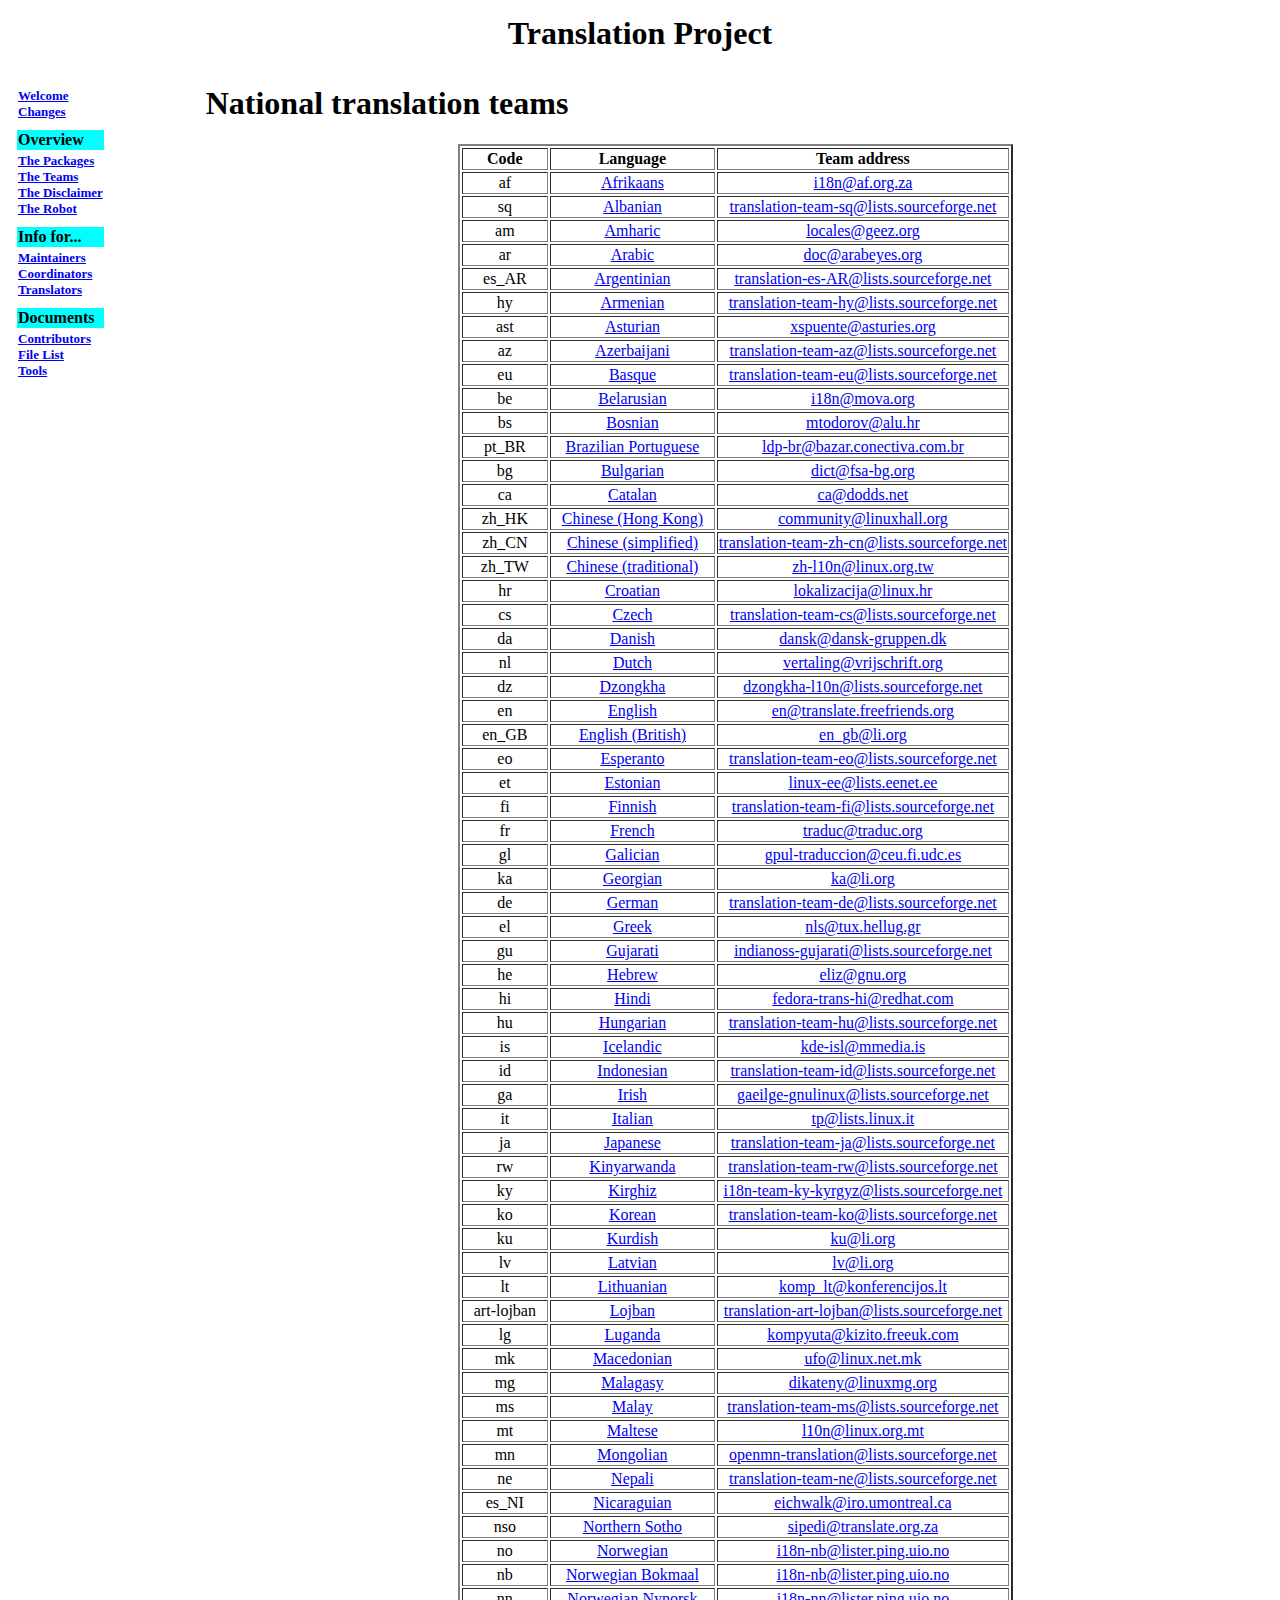
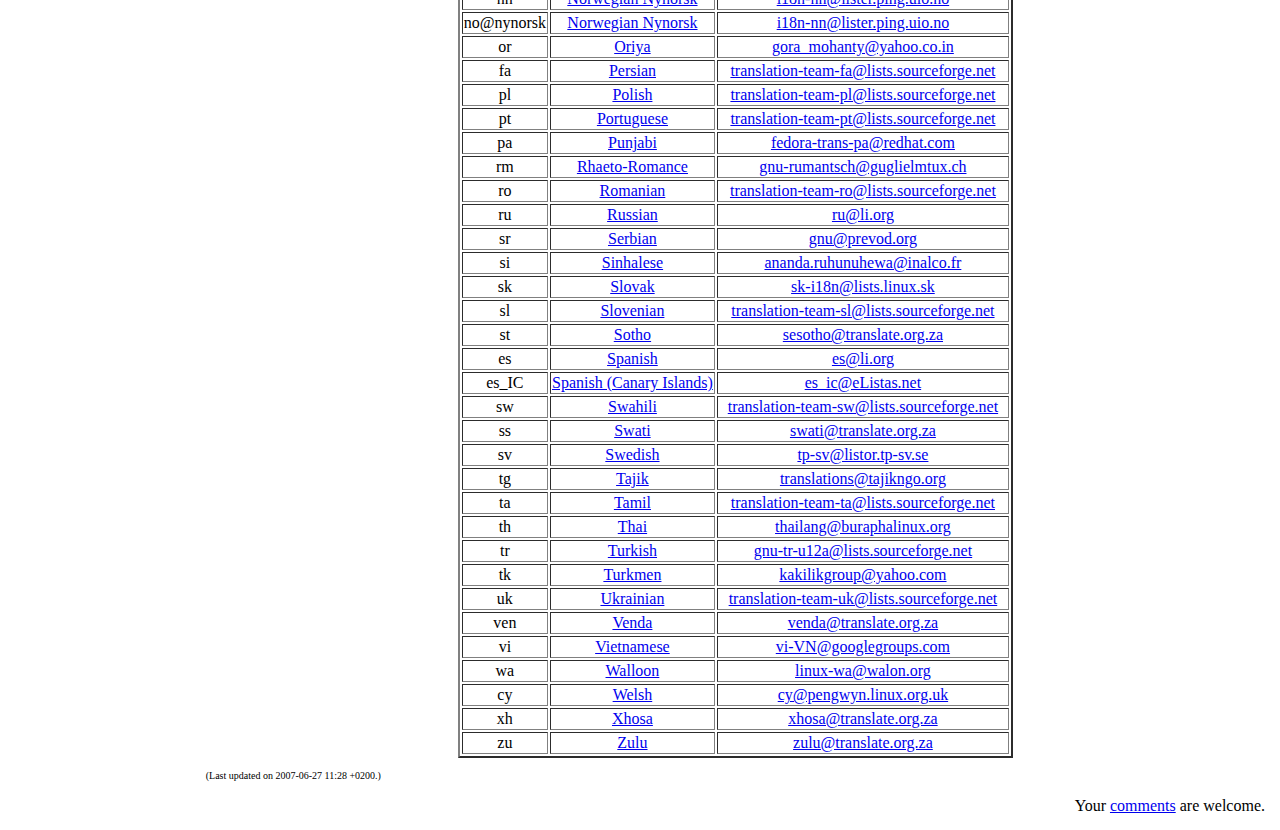
<file: viewer/vips/share/gettext/projects/TP/teams.html>
<!DOCTYPE HTML PUBLIC "-//W3C//DTD HTML 4.0 Transitional//EN">
<html>
 <head>
  <meta http-equiv="Content-Type" content="text/html; charset=utf-8">
  <title>National translation teams</title>
  <meta name="robots" content="noindex,nofollow">
 </head>
 <body>
  <table cellpadding=5 width="100%">
    <tr align=left valign=bottom>
     <td align=center valign=middle colspan=3 width="100%"
	 bgcolor="white">
      <h1>Translation Project</h1>
     </td>
    </tr>

    <tr>
     <td align=left valign=top width="15%" bgcolor="white">
      <table align=left>

	<tr><td><font size=-1>
	   <a href="../html/welcome.html"><b>Welcome</b></a><br>
	   <a href="../html/changes.html"><b>Changes</b></a><br>
	  </font></td></tr>
	<tr><td height=5></td></tr>

	<tr><td bgcolor="cyan"><b>Overview</b></td></tr>
	<tr><td><font size=-1>
	   <a href="../domain/index.html"><b>The Packages</b></a><br>
	   <a href="../team/index.html"><b>The Teams</b></a><br>
	   <a href="../html/whydisclaim.html"><b>The&nbsp;Disclaimer</b></a><br>
	   <a href="../html/robot.html"><b>The Robot</b></a><br>
	  </font></td></tr>
	<tr><td height=5></td></tr>

	<tr><td bgcolor="cyan"><b>Info for...</b></td></tr>
	<tr><td><font size=-1>
	   <a href="../html/maintainers.html"><b>Maintainers</b></a><br>
	   <a href="../html/leaders.html"><b>Coordinators</b></a><br>
	   <a href="../html/translators.html"><b>Translators</b></a><br>
	 </font></td></tr>
	<tr><td height=5></td></tr>

	<tr><td bgcolor="cyan"><b>Documents</b></td></tr>
	<tr><td><font size=-1>
	   <a href="../html/thanks.html"><b>Contributors</b></a><br>
	   <a href="../html/files.html"><b>File List</b></a><br>
	   <a href="../html/software.html"><b>Tools</b></a><br>
	 </font></td></tr>
	<tr><td height=5></td></tr>

      </table>
     </td>

     <td align=left valign=top width="90%">
      <h1>National translation teams</h1>
  <table align=center border=2>
   <tr align=center>
    <th>Code</th>
    <th>Language</th>
    <th>Team address</th>
   </tr>
   <tr align=center>
    <td>af</td>
    <td><a href="../team/af.html">Afrikaans</a></td>
    <td><a href="mailto:i18n@af.org.za">i18n@af.org.za</a></td>
   </tr>
   <tr align=center>
    <td>sq</td>
    <td><a href="../team/sq.html">Albanian</a></td>
    <td><a href="mailto:translation-team-sq@lists.sourceforge.net">translation-team-sq@lists.sourceforge.net</a></td>
   </tr>
   <tr align=center>
    <td>am</td>
    <td><a href="../team/am.html">Amharic</a></td>
    <td><a href="mailto:locales@geez.org">locales@geez.org</a></td>
   </tr>
   <tr align=center>
    <td>ar</td>
    <td><a href="../team/ar.html">Arabic</a></td>
    <td><a href="mailto:doc@arabeyes.org">doc@arabeyes.org</a></td>
   </tr>
   <tr align=center>
    <td>es_AR</td>
    <td><a href="../team/es_AR.html">Argentinian</a></td>
    <td><a href="mailto:translation-es-AR@lists.sourceforge.net">translation-es-AR@lists.sourceforge.net</a></td>
   </tr>
   <tr align=center>
    <td>hy</td>
    <td><a href="../team/hy.html">Armenian</a></td>
    <td><a href="mailto:translation-team-hy@lists.sourceforge.net">translation-team-hy@lists.sourceforge.net</a></td>
   </tr>
   <tr align=center>
    <td>ast</td>
    <td><a href="../team/ast.html">Asturian</a></td>
    <td><a href="mailto:xspuente@asturies.org">xspuente@asturies.org</a></td>
   </tr>
   <tr align=center>
    <td>az</td>
    <td><a href="../team/az.html">Azerbaijani</a></td>
    <td><a href="mailto:translation-team-az@lists.sourceforge.net">translation-team-az@lists.sourceforge.net</a></td>
   </tr>
   <tr align=center>
    <td>eu</td>
    <td><a href="../team/eu.html">Basque</a></td>
    <td><a href="mailto:translation-team-eu@lists.sourceforge.net">translation-team-eu@lists.sourceforge.net</a></td>
   </tr>
   <tr align=center>
    <td>be</td>
    <td><a href="../team/be.html">Belarusian</a></td>
    <td><a href="mailto:i18n@mova.org">i18n@mova.org</a></td>
   </tr>
   <tr align=center>
    <td>bs</td>
    <td><a href="../team/bs.html">Bosnian</a></td>
    <td><a href="mailto:mtodorov@alu.hr">mtodorov@alu.hr</a></td>
   </tr>
   <tr align=center>
    <td>pt_BR</td>
    <td><a href="../team/pt_BR.html">Brazilian Portuguese</a></td>
    <td><a href="mailto:ldp-br@bazar.conectiva.com.br">ldp-br@bazar.conectiva.com.br</a></td>
   </tr>
   <tr align=center>
    <td>bg</td>
    <td><a href="../team/bg.html">Bulgarian</a></td>
    <td><a href="mailto:dict@fsa-bg.org">dict@fsa-bg.org</a></td>
   </tr>
   <tr align=center>
    <td>ca</td>
    <td><a href="../team/ca.html">Catalan</a></td>
    <td><a href="mailto:ca@dodds.net">ca@dodds.net</a></td>
   </tr>
   <tr align=center>
    <td>zh_HK</td>
    <td><a href="../team/zh_HK.html">Chinese (Hong Kong)</a></td>
    <td><a href="mailto:community@linuxhall.org">community@linuxhall.org</a></td>
   </tr>
   <tr align=center>
    <td>zh_CN</td>
    <td><a href="../team/zh_CN.html">Chinese (simplified)</a></td>
    <td><a href="mailto:translation-team-zh-cn@lists.sourceforge.net">translation-team-zh-cn@lists.sourceforge.net</a></td>
   </tr>
   <tr align=center>
    <td>zh_TW</td>
    <td><a href="../team/zh_TW.html">Chinese (traditional)</a></td>
    <td><a href="mailto:zh-l10n@linux.org.tw">zh-l10n@linux.org.tw</a></td>
   </tr>
   <tr align=center>
    <td>hr</td>
    <td><a href="../team/hr.html">Croatian</a></td>
    <td><a href="mailto:lokalizacija@linux.hr">lokalizacija@linux.hr</a></td>
   </tr>
   <tr align=center>
    <td>cs</td>
    <td><a href="../team/cs.html">Czech</a></td>
    <td><a href="mailto:translation-team-cs@lists.sourceforge.net">translation-team-cs@lists.sourceforge.net</a></td>
   </tr>
   <tr align=center>
    <td>da</td>
    <td><a href="../team/da.html">Danish</a></td>
    <td><a href="mailto:dansk@dansk-gruppen.dk">dansk@dansk-gruppen.dk</a></td>
   </tr>
   <tr align=center>
    <td>nl</td>
    <td><a href="../team/nl.html">Dutch</a></td>
    <td><a href="mailto:vertaling@vrijschrift.org">vertaling@vrijschrift.org</a></td>
   </tr>
   <tr align=center>
    <td>dz</td>
    <td><a href="../team/dz.html">Dzongkha</a></td>
    <td><a href="mailto:dzongkha-l10n@lists.sourceforge.net">dzongkha-l10n@lists.sourceforge.net</a></td>
   </tr>
   <tr align=center>
    <td>en</td>
    <td><a href="../team/en.html">English</a></td>
    <td><a href="mailto:en@translate.freefriends.org">en@translate.freefriends.org</a></td>
   </tr>
   <tr align=center>
    <td>en_GB</td>
    <td><a href="../team/en_GB.html">English (British)</a></td>
    <td><a href="mailto:en_gb@li.org">en_gb@li.org</a></td>
   </tr>
   <tr align=center>
    <td>eo</td>
    <td><a href="../team/eo.html">Esperanto</a></td>
    <td><a href="mailto:translation-team-eo@lists.sourceforge.net">translation-team-eo@lists.sourceforge.net</a></td>
   </tr>
   <tr align=center>
    <td>et</td>
    <td><a href="../team/et.html">Estonian</a></td>
    <td><a href="mailto:linux-ee@lists.eenet.ee">linux-ee@lists.eenet.ee</a></td>
   </tr>
   <tr align=center>
    <td>fi</td>
    <td><a href="../team/fi.html">Finnish</a></td>
    <td><a href="mailto:translation-team-fi@lists.sourceforge.net">translation-team-fi@lists.sourceforge.net</a></td>
   </tr>
   <tr align=center>
    <td>fr</td>
    <td><a href="../team/fr.html">French</a></td>
    <td><a href="mailto:traduc@traduc.org">traduc@traduc.org</a></td>
   </tr>
   <tr align=center>
    <td>gl</td>
    <td><a href="../team/gl.html">Galician</a></td>
    <td><a href="mailto:gpul-traduccion@ceu.fi.udc.es">gpul-traduccion@ceu.fi.udc.es</a></td>
   </tr>
   <tr align=center>
    <td>ka</td>
    <td><a href="../team/ka.html">Georgian</a></td>
    <td><a href="mailto:ka@li.org">ka@li.org</a></td>
   </tr>
   <tr align=center>
    <td>de</td>
    <td><a href="../team/de.html">German</a></td>
    <td><a href="mailto:translation-team-de@lists.sourceforge.net">translation-team-de@lists.sourceforge.net</a></td>
   </tr>
   <tr align=center>
    <td>el</td>
    <td><a href="../team/el.html">Greek</a></td>
    <td><a href="mailto:nls@tux.hellug.gr">nls@tux.hellug.gr</a></td>
   </tr>
   <tr align=center>
    <td>gu</td>
    <td><a href="../team/gu.html">Gujarati</a></td>
    <td><a href="mailto:indianoss-gujarati@lists.sourceforge.net">indianoss-gujarati@lists.sourceforge.net</a></td>
   </tr>
   <tr align=center>
    <td>he</td>
    <td><a href="../team/he.html">Hebrew</a></td>
    <td><a href="mailto:eliz@gnu.org">eliz@gnu.org</a></td>
   </tr>
   <tr align=center>
    <td>hi</td>
    <td><a href="../team/hi.html">Hindi</a></td>
    <td><a href="mailto:fedora-trans-hi@redhat.com">fedora-trans-hi@redhat.com</a></td>
   </tr>
   <tr align=center>
    <td>hu</td>
    <td><a href="../team/hu.html">Hungarian</a></td>
    <td><a href="mailto:translation-team-hu@lists.sourceforge.net">translation-team-hu@lists.sourceforge.net</a></td>
   </tr>
   <tr align=center>
    <td>is</td>
    <td><a href="../team/is.html">Icelandic</a></td>
    <td><a href="mailto:kde-isl@mmedia.is">kde-isl@mmedia.is</a></td>
   </tr>
   <tr align=center>
    <td>id</td>
    <td><a href="../team/id.html">Indonesian</a></td>
    <td><a href="mailto:translation-team-id@lists.sourceforge.net">translation-team-id@lists.sourceforge.net</a></td>
   </tr>
   <tr align=center>
    <td>ga</td>
    <td><a href="../team/ga.html">Irish</a></td>
    <td><a href="mailto:gaeilge-gnulinux@lists.sourceforge.net">gaeilge-gnulinux@lists.sourceforge.net</a></td>
   </tr>
   <tr align=center>
    <td>it</td>
    <td><a href="../team/it.html">Italian</a></td>
    <td><a href="mailto:tp@lists.linux.it">tp@lists.linux.it</a></td>
   </tr>
   <tr align=center>
    <td>ja</td>
    <td><a href="../team/ja.html">Japanese</a></td>
    <td><a href="mailto:translation-team-ja@lists.sourceforge.net">translation-team-ja@lists.sourceforge.net</a></td>
   </tr>
   <tr align=center>
    <td>rw</td>
    <td><a href="../team/rw.html">Kinyarwanda</a></td>
    <td><a href="mailto:translation-team-rw@lists.sourceforge.net">translation-team-rw@lists.sourceforge.net</a></td>
   </tr>
   <tr align=center>
    <td>ky</td>
    <td><a href="../team/ky.html">Kirghiz</a></td>
    <td><a href="mailto:i18n-team-ky-kyrgyz@lists.sourceforge.net">i18n-team-ky-kyrgyz@lists.sourceforge.net</a></td>
   </tr>
   <tr align=center>
    <td>ko</td>
    <td><a href="../team/ko.html">Korean</a></td>
    <td><a href="mailto:translation-team-ko@lists.sourceforge.net">translation-team-ko@lists.sourceforge.net</a></td>
   </tr>
   <tr align=center>
    <td>ku</td>
    <td><a href="../team/ku.html">Kurdish</a></td>
    <td><a href="mailto:ku@li.org">ku@li.org</a></td>
   </tr>
   <tr align=center>
    <td>lv</td>
    <td><a href="../team/lv.html">Latvian</a></td>
    <td><a href="mailto:lv@li.org">lv@li.org</a></td>
   </tr>
   <tr align=center>
    <td>lt</td>
    <td><a href="../team/lt.html">Lithuanian</a></td>
    <td><a href="mailto:komp_lt@konferencijos.lt">komp_lt@konferencijos.lt</a></td>
   </tr>
   <tr align=center>
    <td>art-lojban</td>
    <td><a href="../team/art-lojban.html">Lojban</a></td>
    <td><a href="mailto:translation-art-lojban@lists.sourceforge.net">translation-art-lojban@lists.sourceforge.net</a></td>
   </tr>
   <tr align=center>
    <td>lg</td>
    <td><a href="../team/lg.html">Luganda</a></td>
    <td><a href="mailto:kompyuta@kizito.freeuk.com">kompyuta@kizito.freeuk.com</a></td>
   </tr>
   <tr align=center>
    <td>mk</td>
    <td><a href="../team/mk.html">Macedonian</a></td>
    <td><a href="mailto:ufo@linux.net.mk">ufo@linux.net.mk</a></td>
   </tr>
   <tr align=center>
    <td>mg</td>
    <td><a href="../team/mg.html">Malagasy</a></td>
    <td><a href="mailto:dikateny@linuxmg.org">dikateny@linuxmg.org</a></td>
   </tr>
   <tr align=center>
    <td>ms</td>
    <td><a href="../team/ms.html">Malay</a></td>
    <td><a href="mailto:translation-team-ms@lists.sourceforge.net">translation-team-ms@lists.sourceforge.net</a></td>
   </tr>
   <tr align=center>
    <td>mt</td>
    <td><a href="../team/mt.html">Maltese</a></td>
    <td><a href="mailto:l10n@linux.org.mt">l10n@linux.org.mt</a></td>
   </tr>
   <tr align=center>
    <td>mn</td>
    <td><a href="../team/mn.html">Mongolian</a></td>
    <td><a href="mailto:openmn-translation@lists.sourceforge.net">openmn-translation@lists.sourceforge.net</a></td>
   </tr>
   <tr align=center>
    <td>ne</td>
    <td><a href="../team/ne.html">Nepali</a></td>
    <td><a href="mailto:translation-team-ne@lists.sourceforge.net">translation-team-ne@lists.sourceforge.net</a></td>
   </tr>
   <tr align=center>
    <td>es_NI</td>
    <td><a href="../team/es_NI.html">Nicaraguian</a></td>
    <td><a href="mailto:eichwalk@iro.umontreal.ca">eichwalk@iro.umontreal.ca</a></td>
   </tr>
   <tr align=center>
    <td>nso</td>
    <td><a href="../team/nso.html">Northern Sotho</a></td>
    <td><a href="mailto:sipedi@translate.org.za">sipedi@translate.org.za</a></td>
   </tr>
   <tr align=center>
    <td>no</td>
    <td><a href="../team/no.html">Norwegian</a></td>
    <td><a href="mailto:i18n-nb@lister.ping.uio.no">i18n-nb@lister.ping.uio.no</a></td>
   </tr>
   <tr align=center>
    <td>nb</td>
    <td><a href="../team/nb.html">Norwegian Bokmaal</a></td>
    <td><a href="mailto:i18n-nb@lister.ping.uio.no">i18n-nb@lister.ping.uio.no</a></td>
   </tr>
   <tr align=center>
    <td>nn</td>
    <td><a href="../team/nn.html">Norwegian Nynorsk</a></td>
    <td><a href="mailto:i18n-nn@lister.ping.uio.no">i18n-nn@lister.ping.uio.no</a></td>
   </tr>
   <tr align=center>
    <td>no@nynorsk</td>
    <td><a href="../team/no@nynorsk.html">Norwegian Nynorsk</a></td>
    <td><a href="mailto:i18n-nn@lister.ping.uio.no">i18n-nn@lister.ping.uio.no</a></td>
   </tr>
   <tr align=center>
    <td>or</td>
    <td><a href="../team/or.html">Oriya</a></td>
    <td><a href="mailto:gora_mohanty@yahoo.co.in">gora_mohanty@yahoo.co.in</a></td>
   </tr>
   <tr align=center>
    <td>fa</td>
    <td><a href="../team/fa.html">Persian</a></td>
    <td><a href="mailto:translation-team-fa@lists.sourceforge.net">translation-team-fa@lists.sourceforge.net</a></td>
   </tr>
   <tr align=center>
    <td>pl</td>
    <td><a href="../team/pl.html">Polish</a></td>
    <td><a href="mailto:translation-team-pl@lists.sourceforge.net">translation-team-pl@lists.sourceforge.net</a></td>
   </tr>
   <tr align=center>
    <td>pt</td>
    <td><a href="../team/pt.html">Portuguese</a></td>
    <td><a href="mailto:translation-team-pt@lists.sourceforge.net">translation-team-pt@lists.sourceforge.net</a></td>
   </tr>
   <tr align=center>
    <td>pa</td>
    <td><a href="../team/pa.html">Punjabi</a></td>
    <td><a href="mailto:fedora-trans-pa@redhat.com">fedora-trans-pa@redhat.com</a></td>
   </tr>
   <tr align=center>
    <td>rm</td>
    <td><a href="../team/rm.html">Rhaeto-Romance</a></td>
    <td><a href="mailto:gnu-rumantsch@guglielmtux.ch">gnu-rumantsch@guglielmtux.ch</a></td>
   </tr>
   <tr align=center>
    <td>ro</td>
    <td><a href="../team/ro.html">Romanian</a></td>
    <td><a href="mailto:translation-team-ro@lists.sourceforge.net">translation-team-ro@lists.sourceforge.net</a></td>
   </tr>
   <tr align=center>
    <td>ru</td>
    <td><a href="../team/ru.html">Russian</a></td>
    <td><a href="mailto:ru@li.org">ru@li.org</a></td>
   </tr>
   <tr align=center>
    <td>sr</td>
    <td><a href="../team/sr.html">Serbian</a></td>
    <td><a href="mailto:gnu@prevod.org">gnu@prevod.org</a></td>
   </tr>
   <tr align=center>
    <td>si</td>
    <td><a href="../team/si.html">Sinhalese</a></td>
    <td><a href="mailto:ananda.ruhunuhewa@inalco.fr">ananda.ruhunuhewa@inalco.fr</a></td>
   </tr>
   <tr align=center>
    <td>sk</td>
    <td><a href="../team/sk.html">Slovak</a></td>
    <td><a href="mailto:sk-i18n@lists.linux.sk">sk-i18n@lists.linux.sk</a></td>
   </tr>
   <tr align=center>
    <td>sl</td>
    <td><a href="../team/sl.html">Slovenian</a></td>
    <td><a href="mailto:translation-team-sl@lists.sourceforge.net">translation-team-sl@lists.sourceforge.net</a></td>
   </tr>
   <tr align=center>
    <td>st</td>
    <td><a href="../team/st.html">Sotho</a></td>
    <td><a href="mailto:sesotho@translate.org.za">sesotho@translate.org.za</a></td>
   </tr>
   <tr align=center>
    <td>es</td>
    <td><a href="../team/es.html">Spanish</a></td>
    <td><a href="mailto:es@li.org">es@li.org</a></td>
   </tr>
   <tr align=center>
    <td>es_IC</td>
    <td><a href="../team/es_IC.html">Spanish (Canary Islands)</a></td>
    <td><a href="mailto:es_ic@eListas.net">es_ic@eListas.net</a></td>
   </tr>
   <tr align=center>
    <td>sw</td>
    <td><a href="../team/sw.html">Swahili</a></td>
    <td><a href="mailto:translation-team-sw@lists.sourceforge.net">translation-team-sw@lists.sourceforge.net</a></td>
   </tr>
   <tr align=center>
    <td>ss</td>
    <td><a href="../team/ss.html">Swati</a></td>
    <td><a href="mailto:swati@translate.org.za">swati@translate.org.za</a></td>
   </tr>
   <tr align=center>
    <td>sv</td>
    <td><a href="../team/sv.html">Swedish</a></td>
    <td><a href="mailto:tp-sv@listor.tp-sv.se">tp-sv@listor.tp-sv.se</a></td>
   </tr>
   <tr align=center>
    <td>tg</td>
    <td><a href="../team/tg.html">Tajik</a></td>
    <td><a href="mailto:translations@tajikngo.org">translations@tajikngo.org</a></td>
   </tr>
   <tr align=center>
    <td>ta</td>
    <td><a href="../team/ta.html">Tamil</a></td>
    <td><a href="mailto:translation-team-ta@lists.sourceforge.net">translation-team-ta@lists.sourceforge.net</a></td>
   </tr>
   <tr align=center>
    <td>th</td>
    <td><a href="../team/th.html">Thai</a></td>
    <td><a href="mailto:thailang@buraphalinux.org">thailang@buraphalinux.org</a></td>
   </tr>
   <tr align=center>
    <td>tr</td>
    <td><a href="../team/tr.html">Turkish</a></td>
    <td><a href="mailto:gnu-tr-u12a@lists.sourceforge.net">gnu-tr-u12a@lists.sourceforge.net</a></td>
   </tr>
   <tr align=center>
    <td>tk</td>
    <td><a href="../team/tk.html">Turkmen</a></td>
    <td><a href="mailto:kakilikgroup@yahoo.com">kakilikgroup@yahoo.com</a></td>
   </tr>
   <tr align=center>
    <td>uk</td>
    <td><a href="../team/uk.html">Ukrainian</a></td>
    <td><a href="mailto:translation-team-uk@lists.sourceforge.net">translation-team-uk@lists.sourceforge.net</a></td>
   </tr>
   <tr align=center>
    <td>ven</td>
    <td><a href="../team/ven.html">Venda</a></td>
    <td><a href="mailto:venda@translate.org.za">venda@translate.org.za</a></td>
   </tr>
   <tr align=center>
    <td>vi</td>
    <td><a href="../team/vi.html">Vietnamese</a></td>
    <td><a href="mailto:vi-VN@googlegroups.com">vi-VN@googlegroups.com</a></td>
   </tr>
   <tr align=center>
    <td>wa</td>
    <td><a href="../team/wa.html">Walloon</a></td>
    <td><a href="mailto:linux-wa@walon.org">linux-wa@walon.org</a></td>
   </tr>
   <tr align=center>
    <td>cy</td>
    <td><a href="../team/cy.html">Welsh</a></td>
    <td><a href="mailto:cy@pengwyn.linux.org.uk">cy@pengwyn.linux.org.uk</a></td>
   </tr>
   <tr align=center>
    <td>xh</td>
    <td><a href="../team/xh.html">Xhosa</a></td>
    <td><a href="mailto:xhosa@translate.org.za">xhosa@translate.org.za</a></td>
   </tr>
   <tr align=center>
    <td>zu</td>
    <td><a href="../team/zu.html">Zulu</a></td>
    <td><a href="mailto:zulu@translate.org.za">zulu@translate.org.za</a></td>
   </tr>
  </table>
     </td>
    </tr>

    <tr align=left valign=bottom>
     <td bgcolor="white"></td>
     <td width="100%" bgcolor="white">
      <p align=left><font size="-2">(Last updated on 2007-06-27 11:28 +0200.)</font></p>
      <p align=right>
       Your <a href="mailto:comments@translationproject.org">comments</a>
       are welcome.</p>
     </td>
    </tr>
  </table>
 </body>
</html>
</file>
